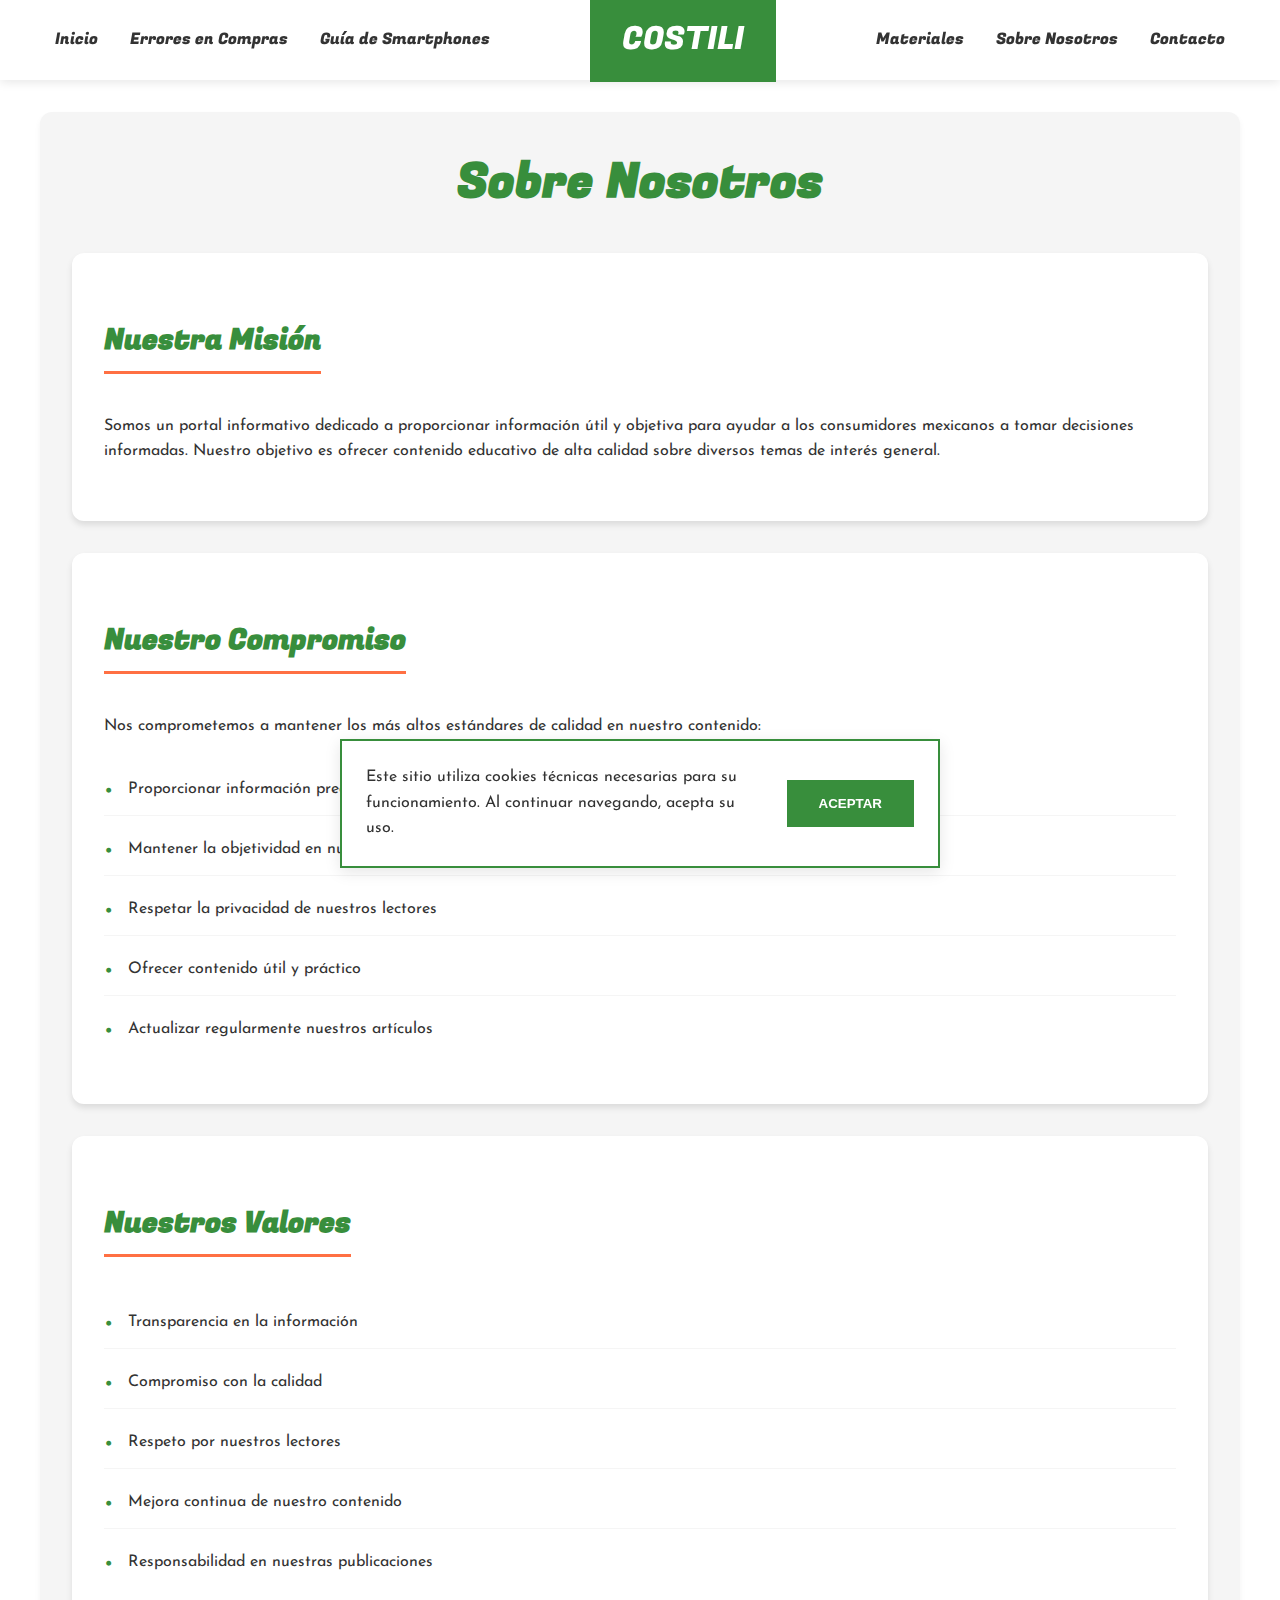
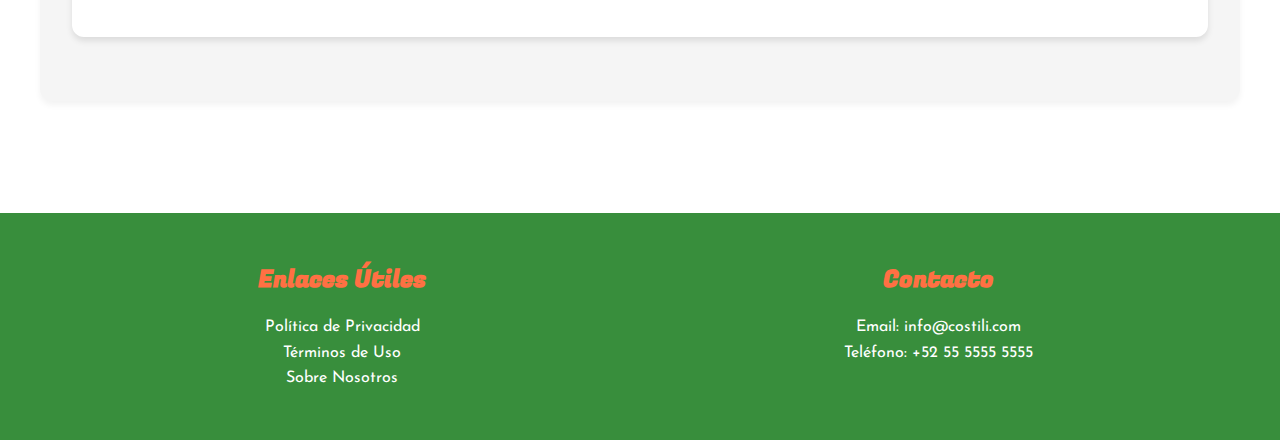
<file: pages/about.html>
<!DOCTYPE html>
<html lang="es">
<head>
    <meta charset="UTF-8">
    <meta name="viewport" content="width=device-width, initial-scale=1.0">
    <meta name="description" content="Sobre nosotros - Portal informativo dedicado a proporcionar guías y consejos útiles para compradores y consumidores en México.">
    <title>Sobre Nosotros | Portal Informativo</title>
    <link rel="stylesheet" href="../css/styles.css">
</head>
<body>
    <header>
        <nav class="container">
            <div class="nav-left">
                <ul>
                    <li><a href="../index.html">Inicio</a></li>
                    <li><a href="errores-compras.html">Errores en Compras</a></li>
                    <li><a href="guia-smartphones.html">Guía de Smartphones</a></li>
                </ul>
            </div>
            <div class="logo-container">
                <a href="../index.html" class="logo">Costili</a>
            </div>
            <div class="nav-right">
                <ul>
                    <li><a href="materiales.html">Materiales</a></li>
                    <li><a href="about.html">Sobre Nosotros</a></li>
                    <li><a href="contacto.html">Contacto</a></li>
                </ul>
            </div>
        </nav>
    </header>

    <main class="container main-content">
        <article class="article">
            <h1>Sobre Nosotros</h1>
            
            <section class="info-section">
                <h2>Nuestra Misión</h2>
                <p>Somos un portal informativo dedicado a proporcionar información útil y objetiva para ayudar a los consumidores mexicanos a tomar decisiones informadas. Nuestro objetivo es ofrecer contenido educativo de alta calidad sobre diversos temas de interés general.</p>
            </section>

            <section class="info-section">
                <h2>Nuestro Compromiso</h2>
                <p>Nos comprometemos a mantener los más altos estándares de calidad en nuestro contenido:</p>
                <ul>
                    <li>Proporcionar información precisa y actualizada</li>
                    <li>Mantener la objetividad en nuestros análisis</li>
                    <li>Respetar la privacidad de nuestros lectores</li>
                    <li>Ofrecer contenido útil y práctico</li>
                    <li>Actualizar regularmente nuestros artículos</li>
                </ul>
            </section>

            <section class="info-section">
                <h2>Nuestros Valores</h2>
                <ul>
                    <li>Transparencia en la información</li>
                    <li>Compromiso con la calidad</li>
                    <li>Respeto por nuestros lectores</li>
                    <li>Mejora continua de nuestro contenido</li>
                    <li>Responsabilidad en nuestras publicaciones</li>
                </ul>
            </section>
        </article>
    </main>

    <footer>
        <div class="container footer-content">
            <div class="footer-section">
                <h3>Enlaces Útiles</h3>
                <ul>
                    <li><a href="privacy-policy.html">Política de Privacidad</a></li>
                    <li><a href="terms.html">Términos de Uso</a></li>
                    <li><a href="about.html">Sobre Nosotros</a></li>
                </ul>
            </div>
            <div class="footer-section">
                <h3>Contacto</h3>
                <p>Email: <a href="mailto:info@costili.com">info@costili.com</a></p>
                <p>Teléfono: <a href="tel:+525555555555">+52 55 5555 5555</a></p>
            </div>
        </div>
    </footer>

    <div id="cookieBanner" class="cookie-banner">
        <p>Este sitio utiliza cookies técnicas necesarias para su funcionamiento. Al continuar navegando, acepta su uso.</p>
        <button onclick="acceptCookies()">Aceptar</button>
    </div>

    <script src="../js/menu.js"></script>
    <script src="../js/main.js"></script>
</body>
</html>
</file>
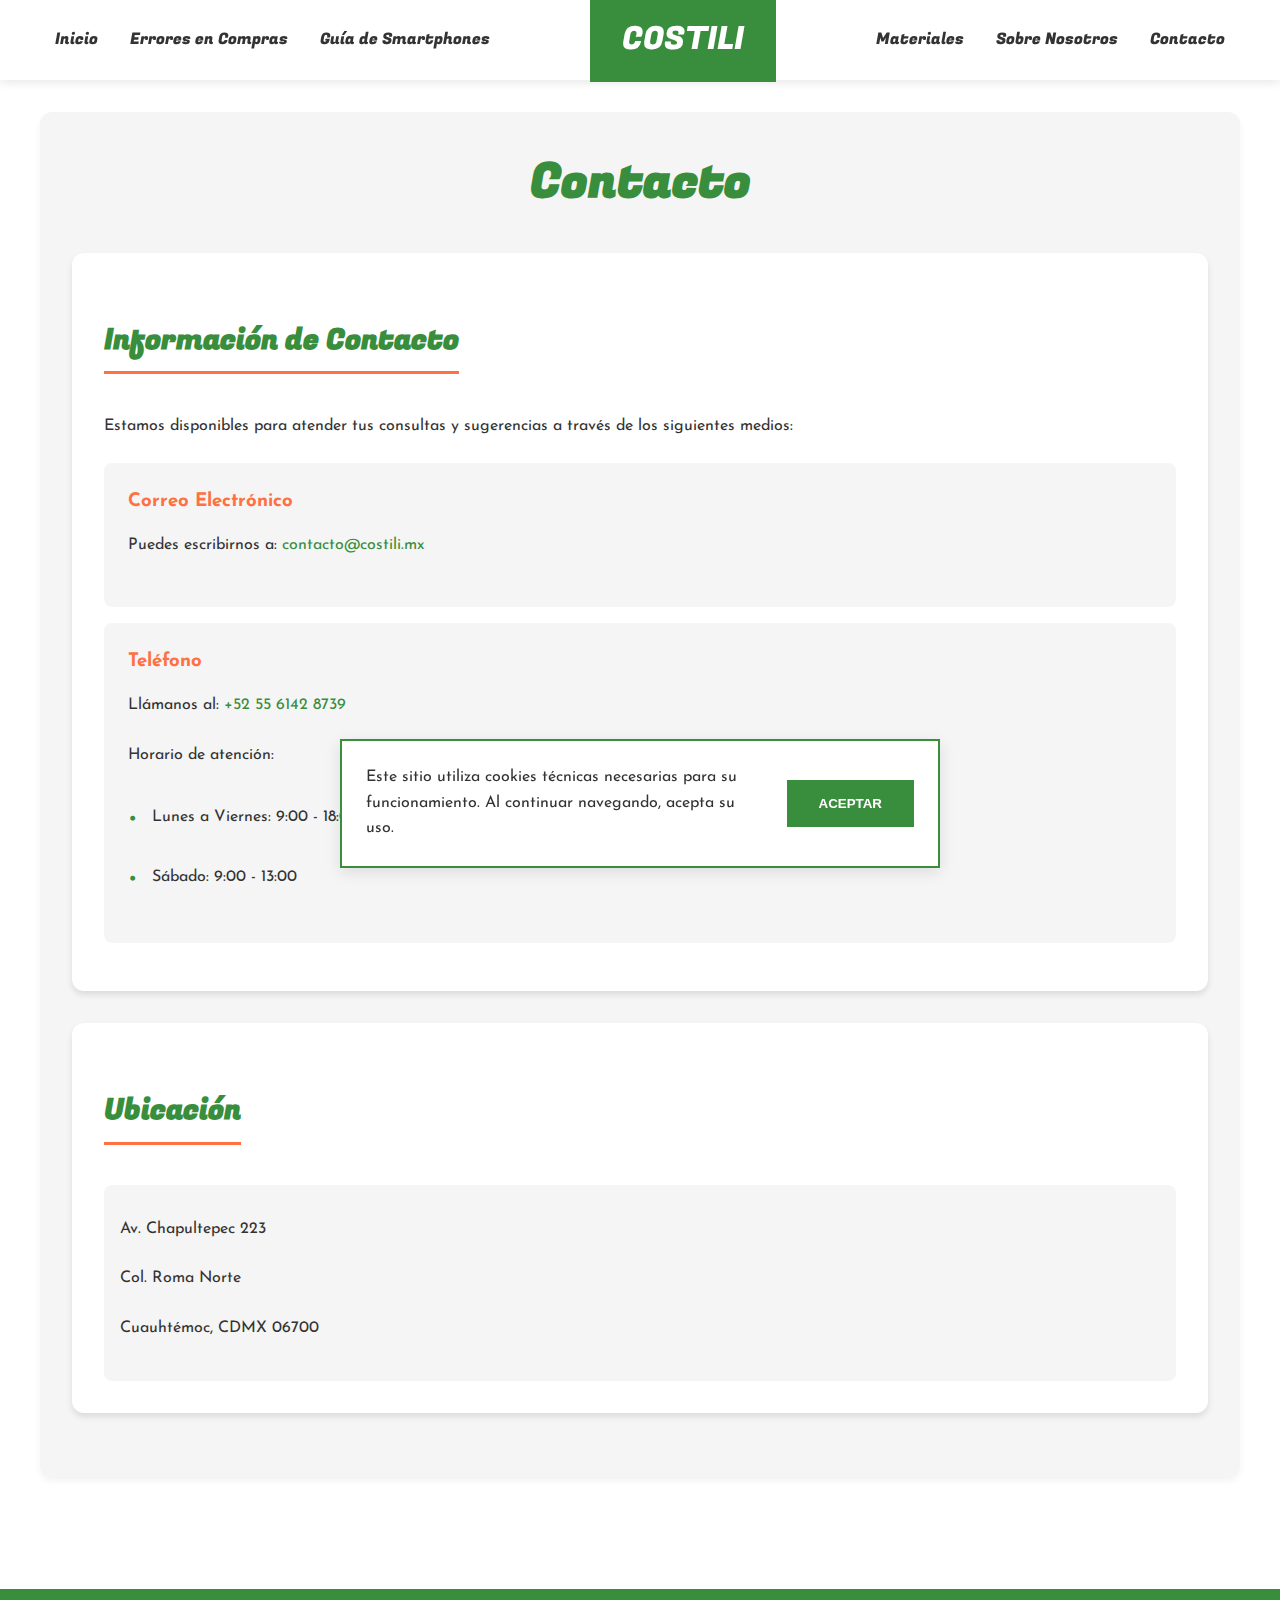
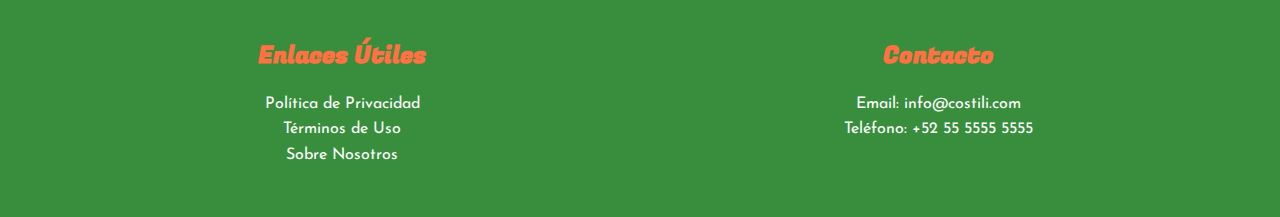
<file: pages/contacto.html>
<!DOCTYPE html>
<html lang="es">
<head>
    <meta charset="UTF-8">
    <meta name="viewport" content="width=device-width, initial-scale=1.0">
    <meta name="description" content="Contacta con nosotros para cualquier consulta o sugerencia sobre nuestro portal informativo.">
    <title>Contacto | Portal Informativo</title>
    <link rel="stylesheet" href="../css/styles.css">
</head>
<body>
    <header>
        <nav class="container">
            <div class="nav-left">
                <ul>
                    <li><a href="../index.html">Inicio</a></li>
                    <li><a href="errores-compras.html">Errores en Compras</a></li>
                    <li><a href="guia-smartphones.html">Guía de Smartphones</a></li>
                </ul>
            </div>
            <div class="logo-container">
                <a href="../index.html" class="logo">Costili</a>
            </div>
            <div class="nav-right">
                <ul>
                    <li><a href="materiales.html">Materiales</a></li>
                    <li><a href="about.html">Sobre Nosotros</a></li>
                    <li><a href="contacto.html">Contacto</a></li>
                </ul>
            </div>
        </nav>
    </header>

    <main class="container main-content">
        <article class="article">
            <h1>Contacto</h1>
            
            <section class="info-section">
                <h2>Información de Contacto</h2>
                <p>Estamos disponibles para atender tus consultas y sugerencias a través de los siguientes medios:</p>
                
                <div class="contact-info">
                    <h3>Correo Electrónico</h3>
                    <p>Puedes escribirnos a: <a href="mailto:contacto@costili.mx">contacto@costili.mx</a></p>
                </div>

                <div class="contact-info">
                    <h3>Teléfono</h3>
                    <p>Llámanos al: <a href="tel:+525561428739">+52 55 6142 8739</a></p>
                    <p>Horario de atención:</p>
                    <ul>
                        <li>Lunes a Viernes: 9:00 - 18:00</li>
                        <li>Sábado: 9:00 - 13:00</li>
                    </ul>
                </div>
            </section>

            <section class="info-section">
                <h2>Ubicación</h2>
                <div class="location-info">
                    <p>Av. Chapultepec 223</p>
                    <p>Col. Roma Norte</p>
                    <p>Cuauhtémoc, CDMX 06700</p>
                </div>
            </section>
        </article>
    </main>

    <footer>
        <div class="container footer-content">
            <div class="footer-section">
                <h3>Enlaces Útiles</h3>
                <ul>
                    <li><a href="privacy-policy.html">Política de Privacidad</a></li>
                    <li><a href="terms.html">Términos de Uso</a></li>
                    <li><a href="about.html">Sobre Nosotros</a></li>
                </ul>
            </div>
            <div class="footer-section">
                <h3>Contacto</h3>
                <p>Email: <a href="mailto:info@costili.com">info@costili.com</a></p>
                <p>Teléfono: <a href="tel:+525555555555">+52 55 5555 5555</a></p>
            </div>
        </div>
    </footer>

    <div id="cookieBanner" class="cookie-banner">
        <p>Este sitio utiliza cookies técnicas necesarias para su funcionamiento. Al continuar navegando, acepta su uso.</p>
        <button onclick="acceptCookies()">Aceptar</button>
    </div>

    <script src="../js/menu.js"></script>
    <script src="../js/main.js"></script>
</body>
</html>
</file>
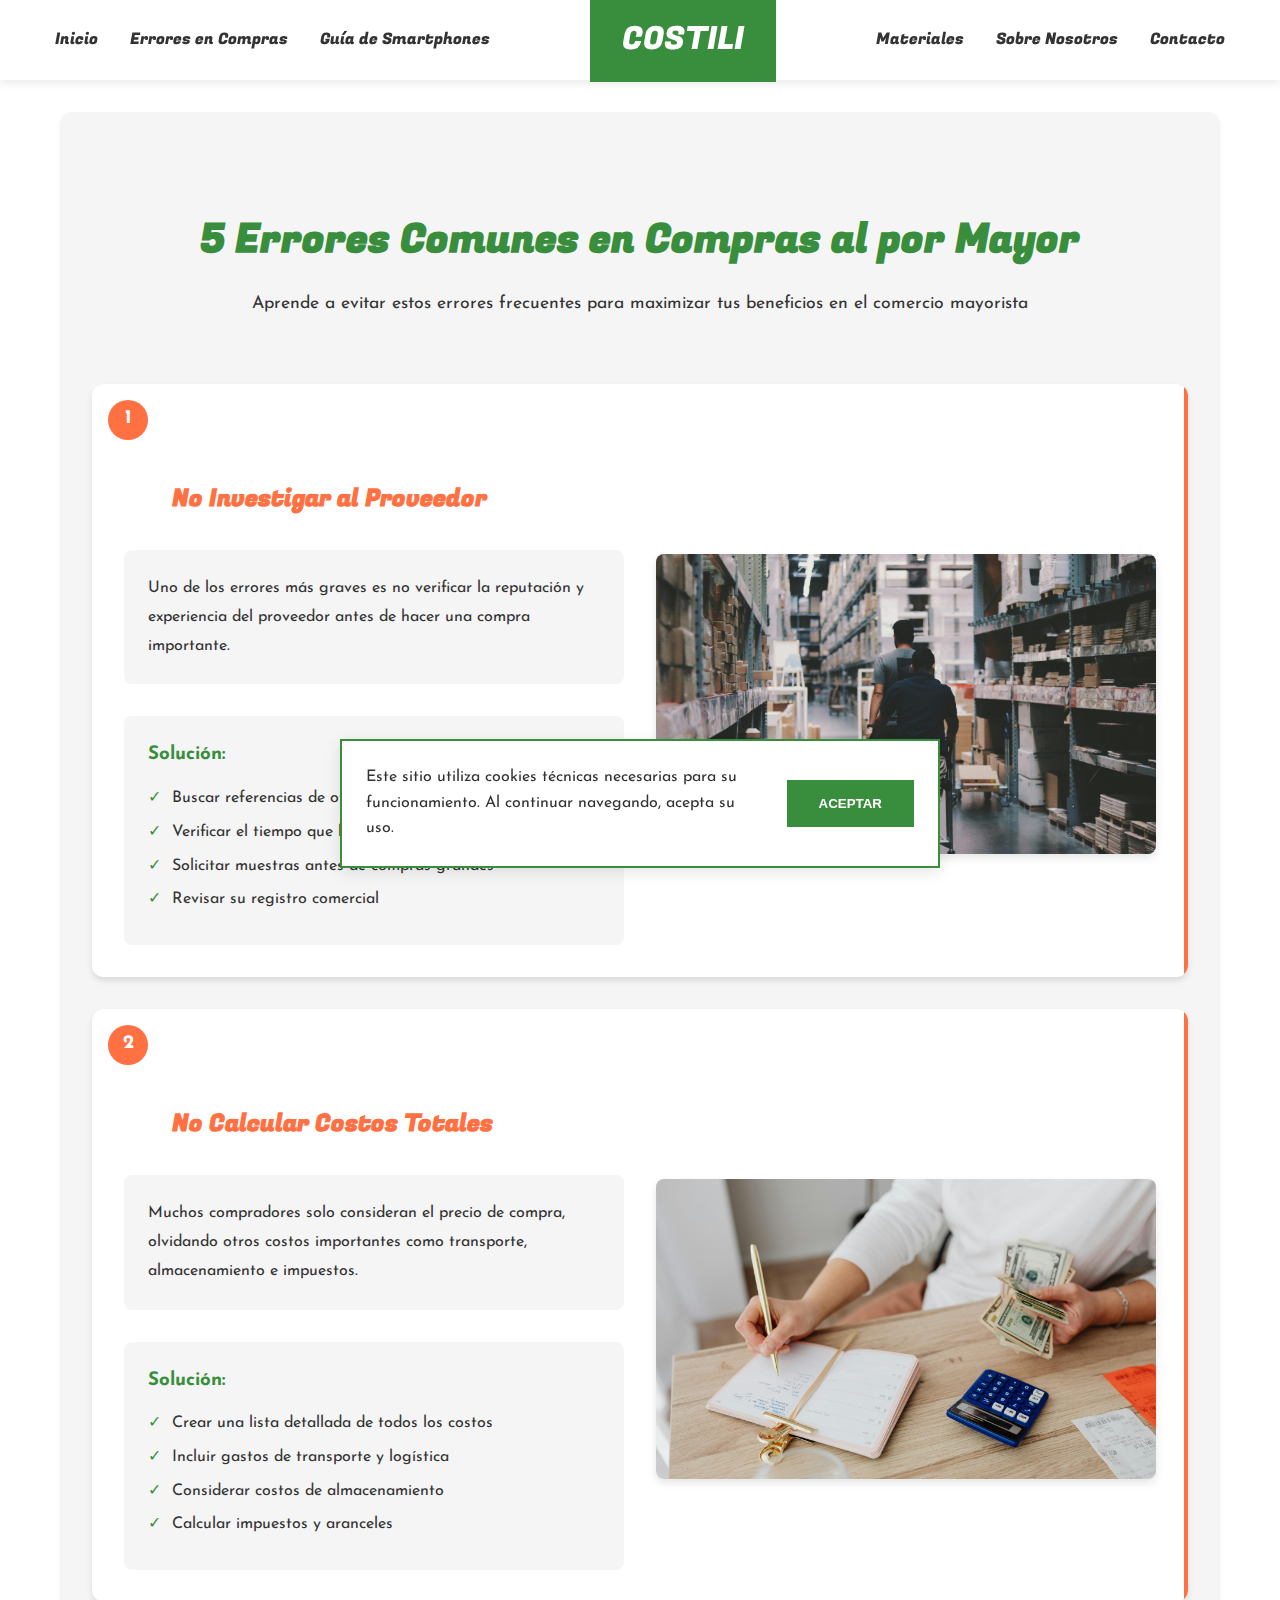
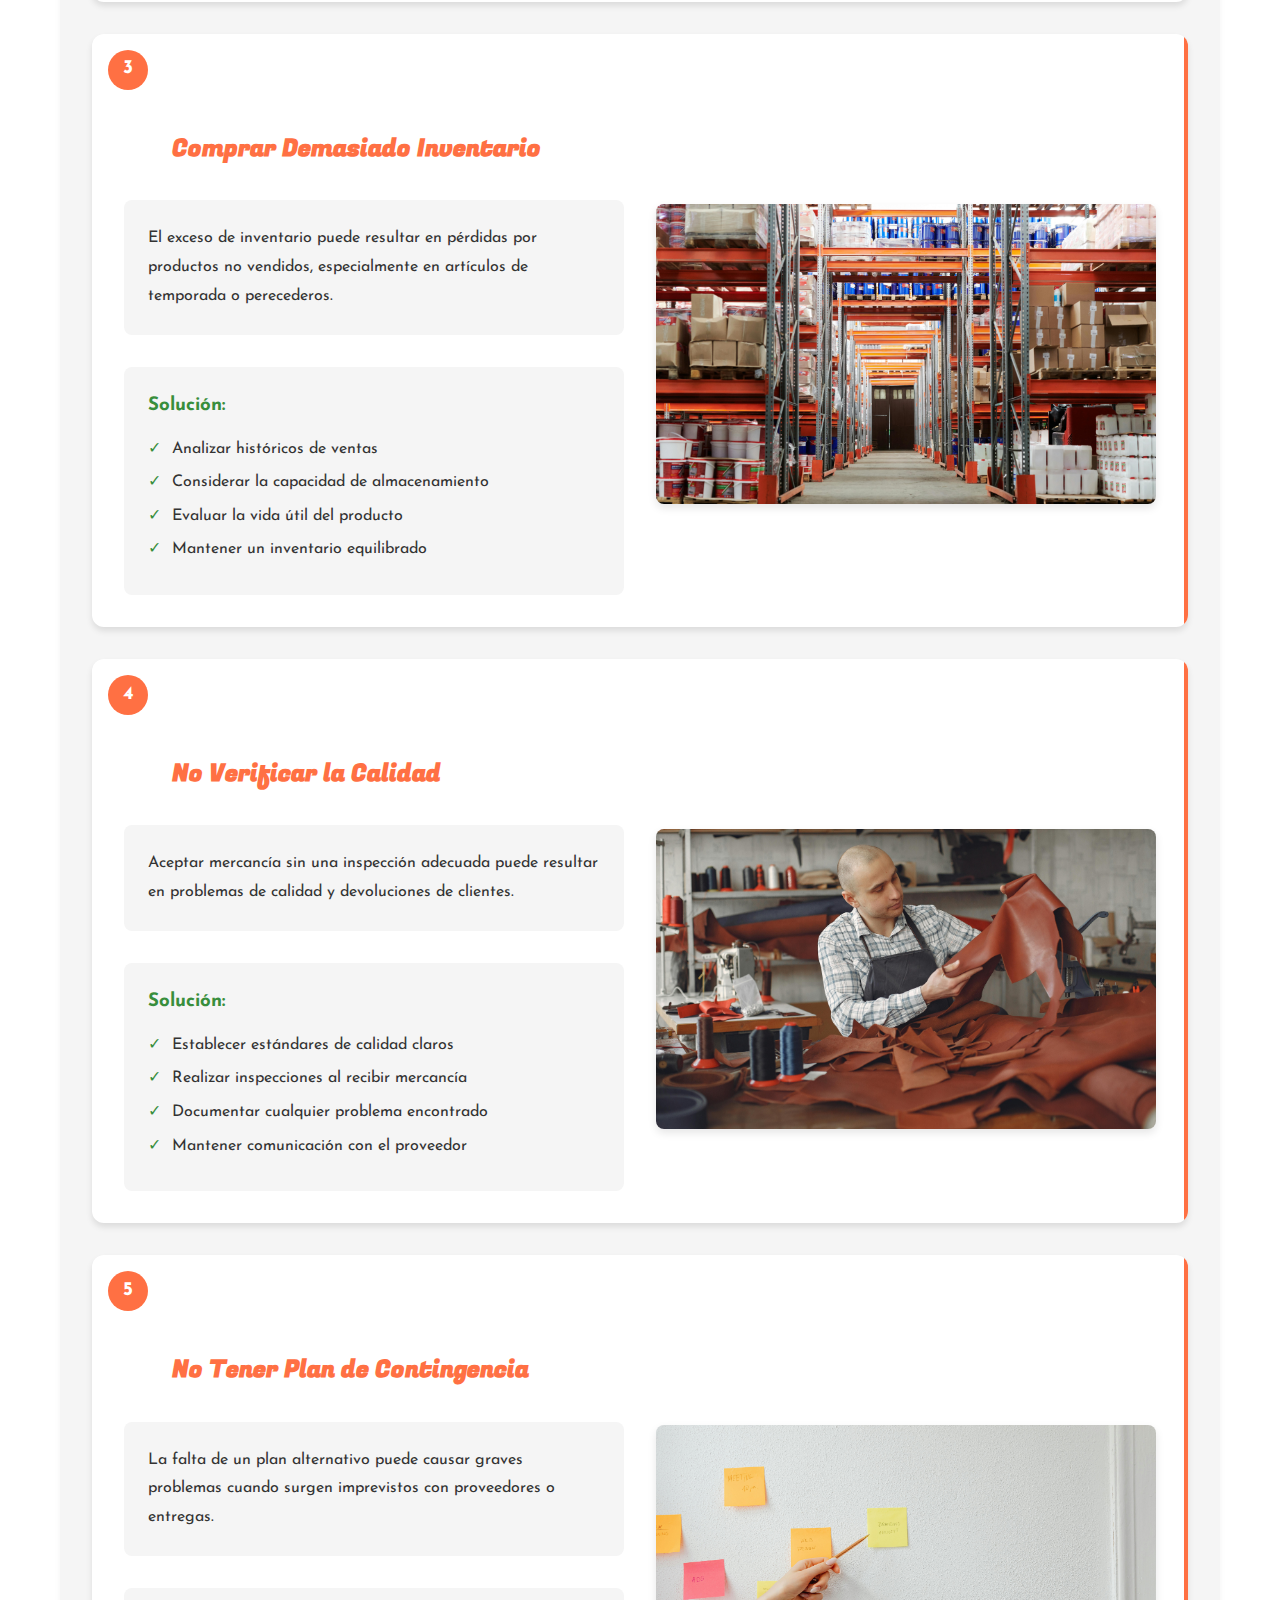
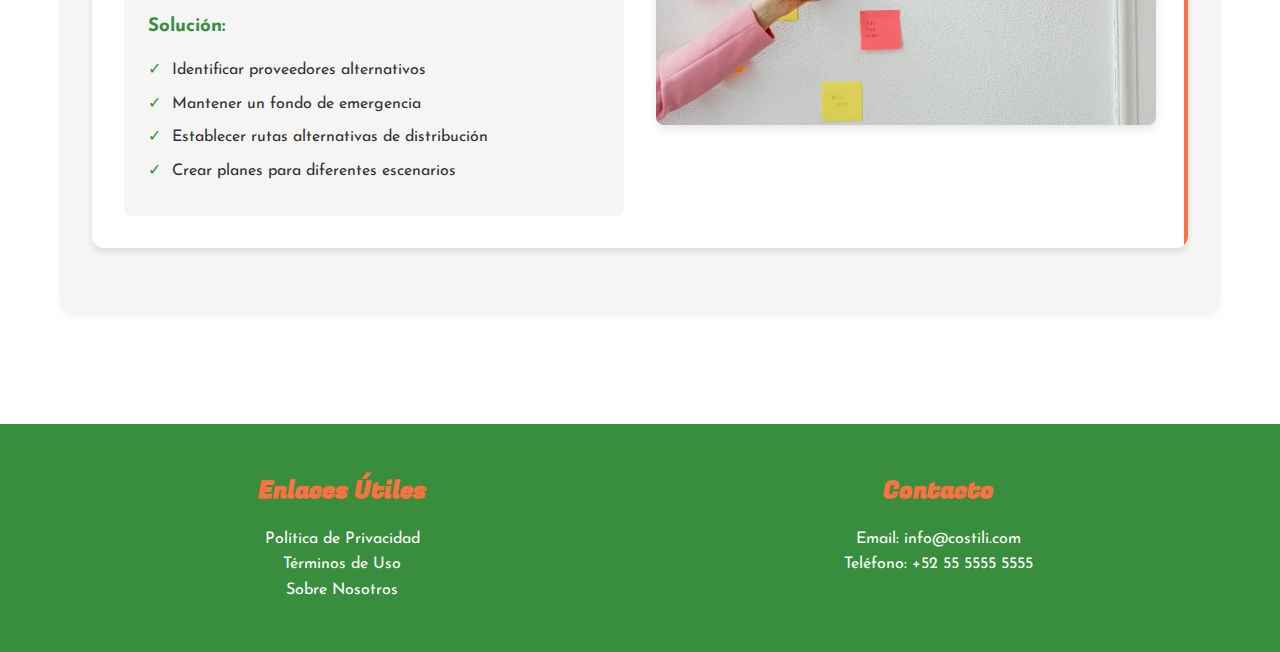
<file: pages/errores-compras.html>
<!DOCTYPE html>
<html lang="es">
<head>
    <meta charset="UTF-8">
    <meta name="viewport" content="width=device-width, initial-scale=1.0">
    <meta name="description" content="Descubre los 5 errores más comunes en compras al por mayor y cómo evitarlos. Guía completa para compradores mayoristas.">
    <title>5 Errores Comunes en Compras al por Mayor | Guía Completa</title>
    <link rel="stylesheet" href="../css/styles.css">
</head>
<body>
    <header>
        <nav class="container">
            <div class="nav-left">
                <ul>
                    <li><a href="../index.html">Inicio</a></li>
                    <li><a href="errores-compras.html">Errores en Compras</a></li>
                    <li><a href="guia-smartphones.html">Guía de Smartphones</a></li>
                </ul>
            </div>
            <div class="logo-container">
                <a href="../index.html" class="logo">Costili</a>
            </div>
            <div class="nav-right">
                <ul>
                    <li><a href="materiales.html">Materiales</a></li>
                    <li><a href="about.html">Sobre Nosotros</a></li>
                    <li><a href="contacto.html">Contacto</a></li>
                </ul>
            </div>
        </nav>
    </header>

    <main class="main-content">
        <div class="container">
            <article class="article">
                <div class="article-header">
                    <h1>5 Errores Comunes en Compras al por Mayor</h1>
                    <p>Aprende a evitar estos errores frecuentes para maximizar tus beneficios en el comercio mayorista</p>
                </div>

                <section class="error-article">
                    <div class="error-number">1</div>
                    <div class="error-content">
                        <div class="error-info">
                            <h2>No Investigar al Proveedor</h2>
                            <p>Uno de los errores más graves es no verificar la reputación y experiencia del proveedor antes de hacer una compra importante.</p>
                            <div class="error-solution">
                                <h3>Solución:</h3>
                                <ul>
                                    <li>Buscar referencias de otros compradores</li>
                                    <li>Verificar el tiempo que lleva en el mercado</li>
                                    <li>Solicitar muestras antes de compras grandes</li>
                                    <li>Revisar su registro comercial</li>
                                </ul>
                            </div>
                        </div>
                        <img src="../images/verify-supplier.jpg" alt="Verificación de proveedores" class="article-image">
                    </div>
                </section>

                <section class="error-article">
                    <div class="error-number">2</div>
                    <div class="error-content">
                        <div class="error-info">
                            <h2>No Calcular Costos Totales</h2>
                            <p>Muchos compradores solo consideran el precio de compra, olvidando otros costos importantes como transporte, almacenamiento e impuestos.</p>
                            <div class="error-solution">
                                <h3>Solución:</h3>
                                <ul>
                                    <li>Crear una lista detallada de todos los costos</li>
                                    <li>Incluir gastos de transporte y logística</li>
                                    <li>Considerar costos de almacenamiento</li>
                                    <li>Calcular impuestos y aranceles</li>
                                </ul>
                            </div>
                        </div>
                        <img src="../images/calculate-costs.jpg" alt="Cálculo de costos" class="article-image">
                    </div>
                </section>

                <section class="error-article">
                    <div class="error-number">3</div>
                    <div class="error-content">
                        <div class="error-info">
                            <h2>Comprar Demasiado Inventario</h2>
                            <p>El exceso de inventario puede resultar en pérdidas por productos no vendidos, especialmente en artículos de temporada o perecederos.</p>
                            <div class="error-solution">
                                <h3>Solución:</h3>
                                <ul>
                                    <li>Analizar históricos de ventas</li>
                                    <li>Considerar la capacidad de almacenamiento</li>
                                    <li>Evaluar la vida útil del producto</li>
                                    <li>Mantener un inventario equilibrado</li>
                                </ul>
                            </div>
                        </div>
                        <img src="../images/inventory-management.jpg" alt="Gestión de inventario" class="article-image">
                    </div>
                </section>

                <section class="error-article">
                    <div class="error-number">4</div>
                    <div class="error-content">
                        <div class="error-info">
                            <h2>No Verificar la Calidad</h2>
                            <p>Aceptar mercancía sin una inspección adecuada puede resultar en problemas de calidad y devoluciones de clientes.</p>
                            <div class="error-solution">
                                <h3>Solución:</h3>
                                <ul>
                                    <li>Establecer estándares de calidad claros</li>
                                    <li>Realizar inspecciones al recibir mercancía</li>
                                    <li>Documentar cualquier problema encontrado</li>
                                    <li>Mantener comunicación con el proveedor</li>
                                </ul>
                            </div>
                        </div>
                        <img src="../images/quality-check.jpg" alt="Control de calidad" class="article-image">
                    </div>
                </section>

                <section class="error-article">
                    <div class="error-number">5</div>
                    <div class="error-content">
                        <div class="error-info">
                            <h2>No Tener Plan de Contingencia</h2>
                            <p>La falta de un plan alternativo puede causar graves problemas cuando surgen imprevistos con proveedores o entregas.</p>
                            <div class="error-solution">
                                <h3>Solución:</h3>
                                <ul>
                                    <li>Identificar proveedores alternativos</li>
                                    <li>Mantener un fondo de emergencia</li>
                                    <li>Establecer rutas alternativas de distribución</li>
                                    <li>Crear planes para diferentes escenarios</li>
                                </ul>
                            </div>
                        </div>
                        <img src="../images/contingency-plan.jpg" alt="Plan de contingencia" class="article-image">
                    </div>
                </section>
            </article>
        </div>
    </main>

    <footer>
        <div class="container footer-content">
            <div class="footer-section">
                <h3>Enlaces Útiles</h3>
                <ul>
                    <li><a href="privacy-policy.html">Política de Privacidad</a></li>
                    <li><a href="terms.html">Términos de Uso</a></li>
                    <li><a href="about.html">Sobre Nosotros</a></li>
                </ul>
            </div>
            <div class="footer-section">
                <h3>Contacto</h3>
                <p>Email: <a href="mailto:info@costili.com">info@costili.com</a></p>
                <p>Teléfono: <a href="tel:+525555555555">+52 55 5555 5555</a></p>
            </div>
        </div>
    </footer>

    <div id="cookieBanner" class="cookie-banner">
        <p>Este sitio utiliza cookies técnicas necesarias para su funcionamiento. Al continuar navegando, acepta su uso.</p>
        <button onclick="acceptCookies()">Aceptar</button>
    </div>

    <script src="../js/menu.js"></script>
    <script src="../js/main.js"></script>
</body>
</html>
</file>
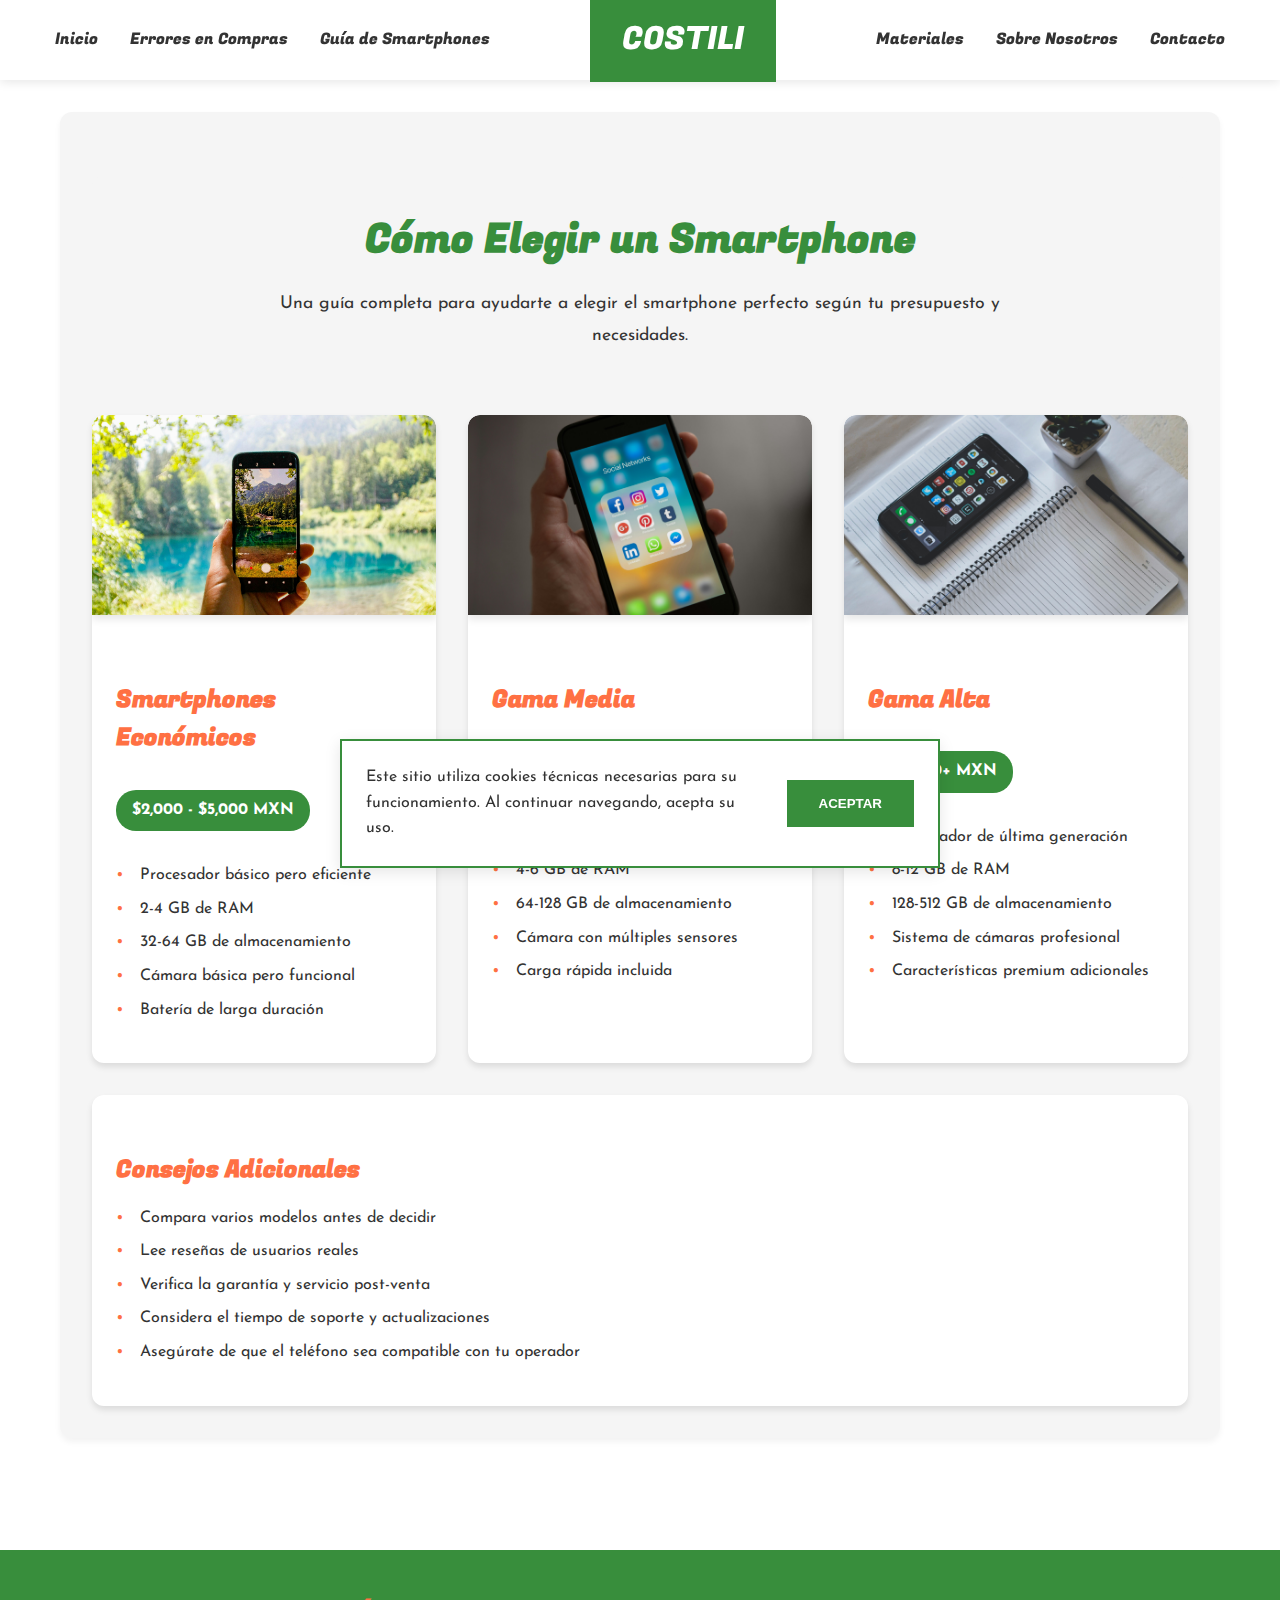
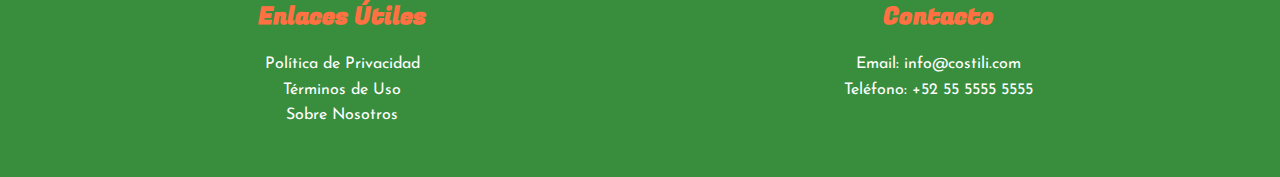
<file: pages/guia-smartphones.html>
<!DOCTYPE html>
<html lang="es">
<head>
    <meta charset="UTF-8">
    <meta name="viewport" content="width=device-width, initial-scale=1.0">
    <meta name="description" content="Guía completa para elegir el smartphone ideal: diferencias entre modelos económicos, gama media y gama alta.">
    <title>Guía Completa: Cómo Elegir un Smartphone | Comparativa de Gamas</title>
    <link rel="stylesheet" href="../css/styles.css">
</head>
<body>
    <header>
        <nav class="container">
            <div class="nav-left">
                <ul>
                    <li><a href="../index.html">Inicio</a></li>
                    <li><a href="errores-compras.html">Errores en Compras</a></li>
                    <li><a href="guia-smartphones.html">Guía de Smartphones</a></li>
                </ul>
            </div>
            <div class="logo-container">
                <a href="../index.html" class="logo">Costili</a>
            </div>
            <div class="nav-right">
                <ul>
                    <li><a href="materiales.html">Materiales</a></li>
                    <li><a href="about.html">Sobre Nosotros</a></li>
                    <li><a href="contacto.html">Contacto</a></li>
                </ul>
            </div>
        </nav>
    </header>

    <main class="main-content">
        <div class="container">
            <article class="article">
                <div class="article-header">
                    <h1>Cómo Elegir un Smartphone</h1>
                    <p>Una guía completa para ayudarte a elegir el smartphone perfecto según tu presupuesto y necesidades.</p>
                </div>

                <div class="article-grid">
                    <div class="article-card">
                        <img src="../images/smartphone-economico.jpg" alt="Smartphone Económico" class="article-image">
                        <div class="article-content">
                            <h2>Smartphones Económicos</h2>
                            <div class="price-tag">$2,000 - $5,000 MXN</div>
                            <ul>
                                <li>Procesador básico pero eficiente</li>
                                <li>2-4 GB de RAM</li>
                                <li>32-64 GB de almacenamiento</li>
                                <li>Cámara básica pero funcional</li>
                                <li>Batería de larga duración</li>
                            </ul>
                        </div>
                    </div>

                    <div class="article-card">
                        <img src="../images/smartphone-gama-media.jpg" alt="Smartphone Gama Media" class="article-image">
                        <div class="article-content">
                            <h2>Gama Media</h2>
                            <div class="price-tag">$5,000 - $10,000 MXN</div>
                            <ul>
                                <li>Procesador de rendimiento medio</li>
                                <li>4-6 GB de RAM</li>
                                <li>64-128 GB de almacenamiento</li>
                                <li>Cámara con múltiples sensores</li>
                                <li>Carga rápida incluida</li>
                            </ul>
                        </div>
                    </div>

                    <div class="article-card">
                        <img src="../images/smartphone-gama-alta.jpg" alt="Smartphone Gama Alta" class="article-image">
                        <div class="article-content">
                            <h2>Gama Alta</h2>
                            <div class="price-tag">$10,000+ MXN</div>
                            <ul>
                                <li>Procesador de última generación</li>
                                <li>8-12 GB de RAM</li>
                                <li>128-512 GB de almacenamiento</li>
                                <li>Sistema de cámaras profesional</li>
                                <li>Características premium adicionales</li>
                            </ul>
                        </div>
                    </div>
                </div>

                <div class="article-content article-card">
                    <h2>Consejos Adicionales</h2>
                    <ul>
                        <li>Compara varios modelos antes de decidir</li>
                        <li>Lee reseñas de usuarios reales</li>
                        <li>Verifica la garantía y servicio post-venta</li>
                        <li>Considera el tiempo de soporte y actualizaciones</li>
                        <li>Asegúrate de que el teléfono sea compatible con tu operador</li>
                    </ul>
                </div>
            </article>
        </div>
    </main>

    <footer>
        <div class="container footer-content">
            <div class="footer-section">
                <h3>Enlaces Útiles</h3>
                <ul>
                    <li><a href="privacy-policy.html">Política de Privacidad</a></li>
                    <li><a href="terms.html">Términos de Uso</a></li>
                    <li><a href="about.html">Sobre Nosotros</a></li>
                </ul>
            </div>
            <div class="footer-section">
                <h3>Contacto</h3>
                <p>Email: <a href="mailto:info@costili.com">info@costili.com</a></p>
                <p>Teléfono: <a href="tel:+525555555555">+52 55 5555 5555</a></p>
            </div>
        </div>
    </footer>

    <div id="cookieBanner" class="cookie-banner">
        <p>Este sitio utiliza cookies técnicas necesarias para su funcionamiento. Al continuar navegando, acepta su uso.</p>
        <button onclick="acceptCookies()">Aceptar</button>
    </div>

    <script src="../js/menu.js"></script>
    <script src="../js/main.js"></script>
</body>
</html>
</file>
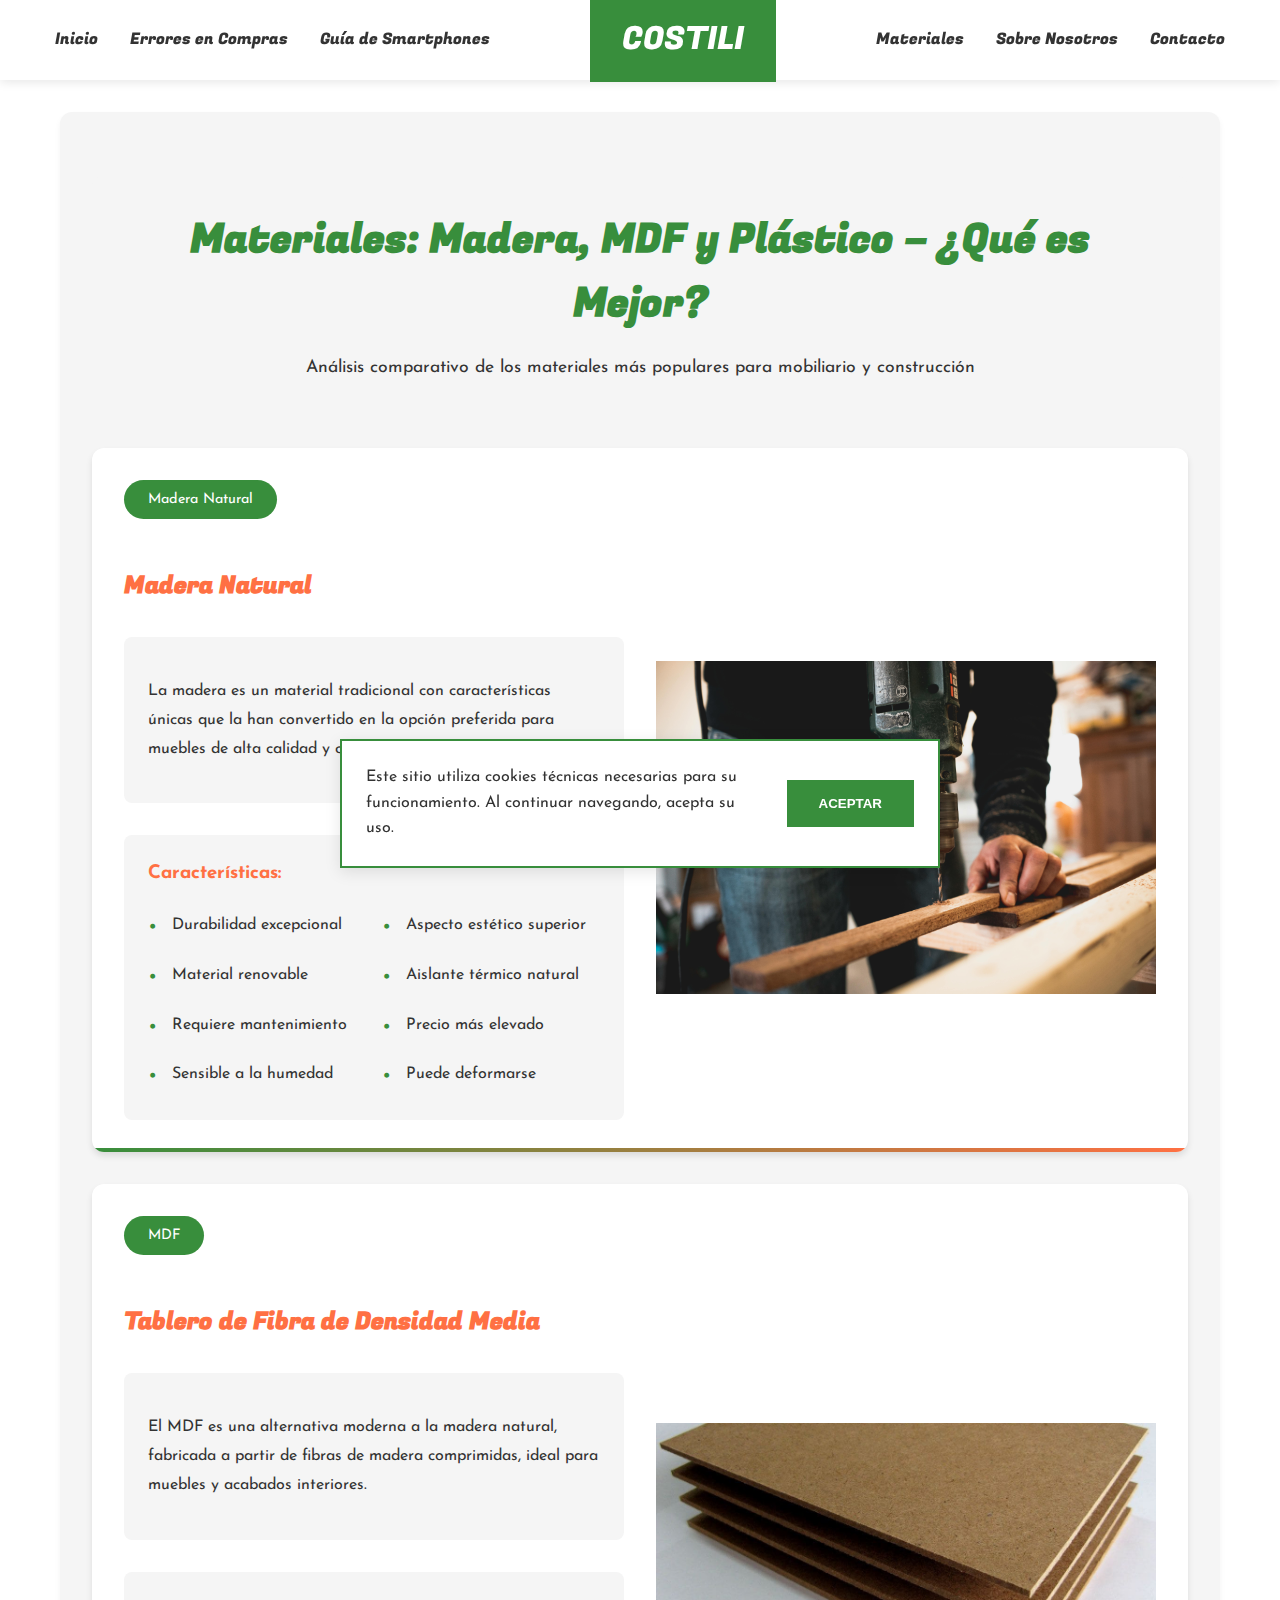
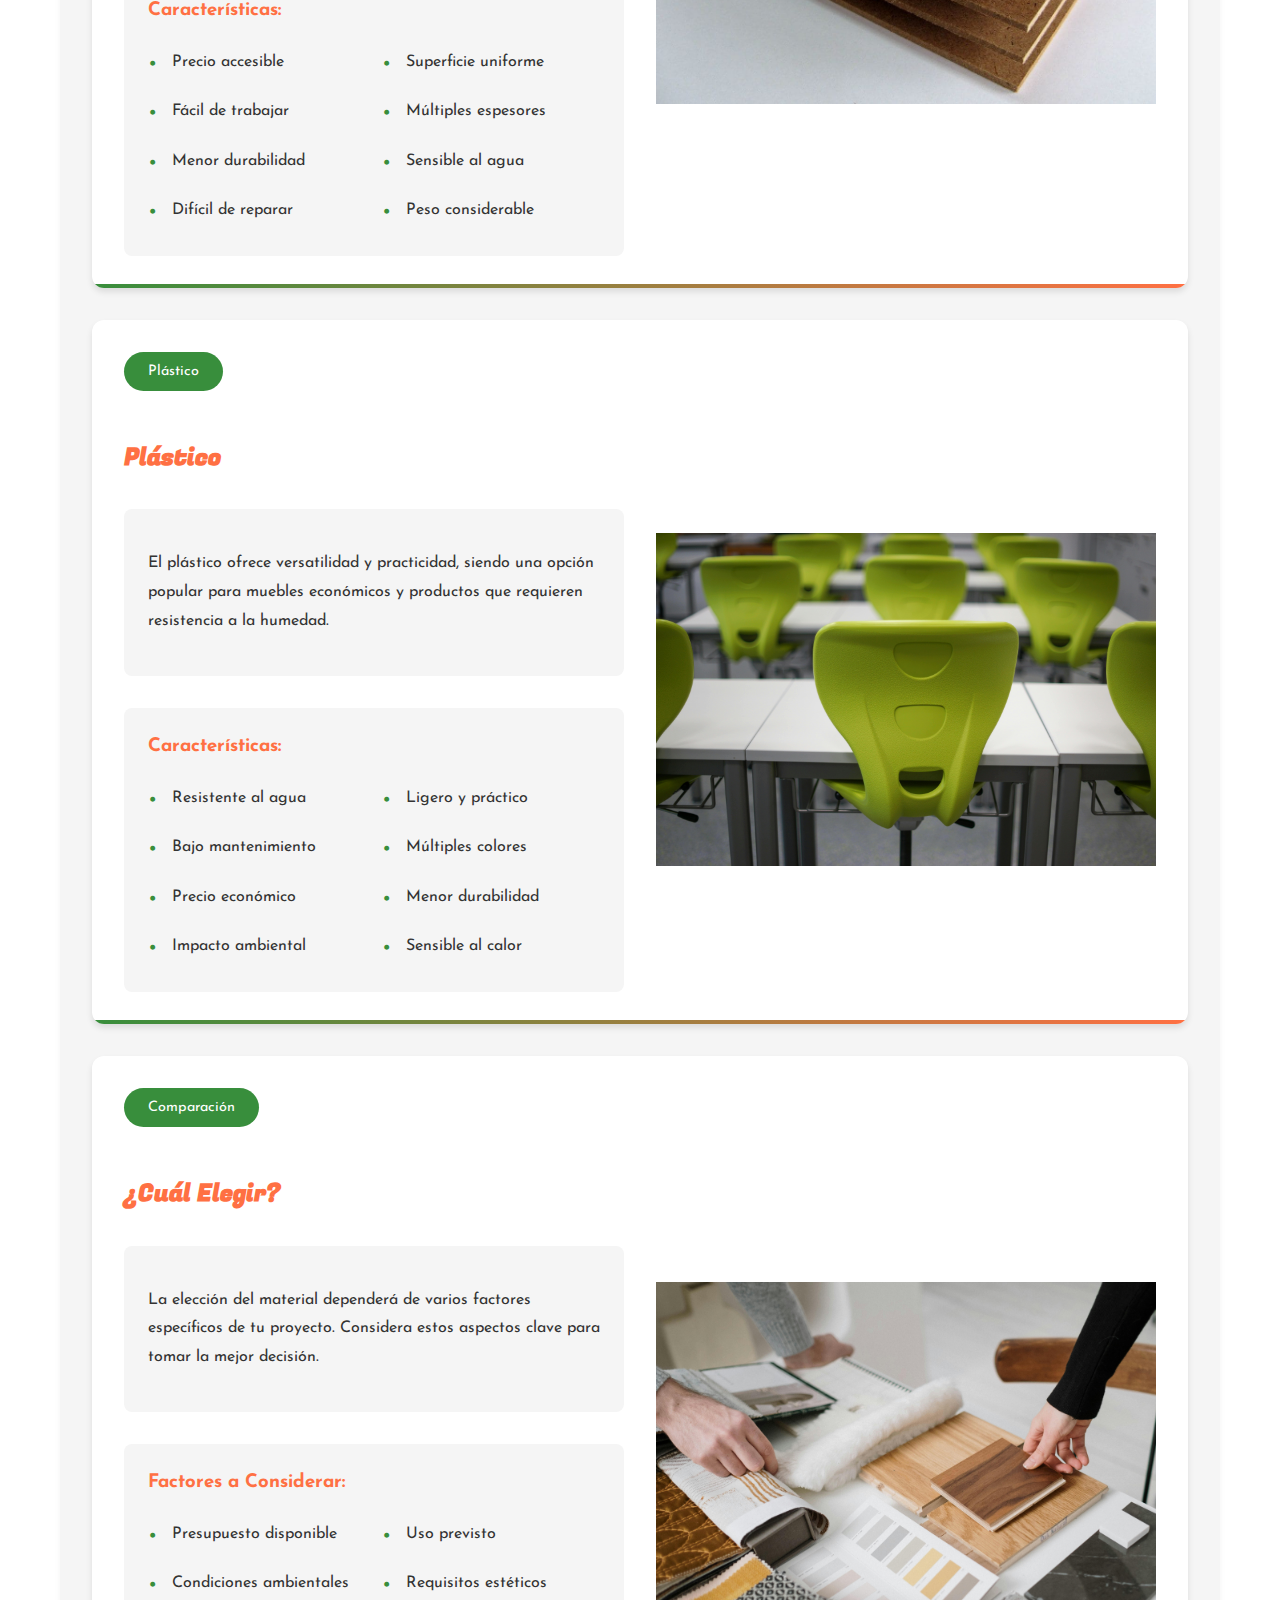
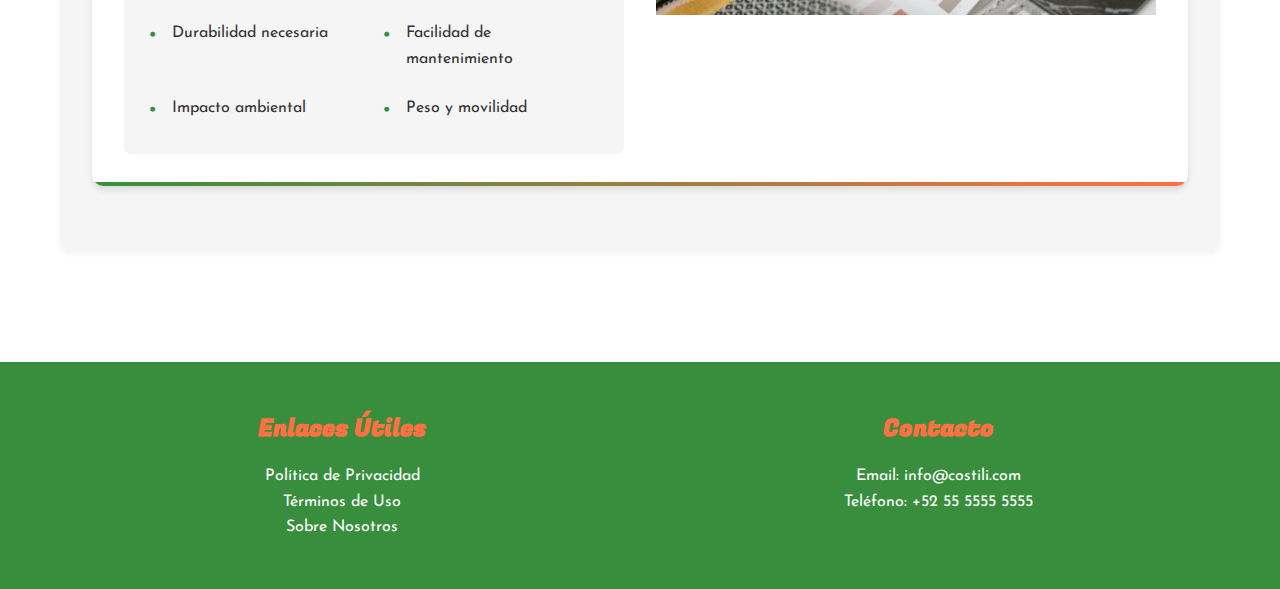
<file: pages/materiales.html>
<!DOCTYPE html>
<html lang="es">
<head>
    <meta charset="UTF-8">
    <meta name="viewport" content="width=device-width, initial-scale=1.0">
    <meta name="description" content="Comparativa detallada entre materiales: madera, MDF y plástico. Descubre sus ventajas y desventajas para diferentes usos.">
    <title>Materiales: Madera, MDF y Plástico - Comparativa Completa</title>
    <link rel="stylesheet" href="../css/styles.css">
</head>
<body>
    <header>
        <nav class="container">
            <div class="nav-left">
                <ul>
                    <li><a href="../index.html">Inicio</a></li>
                    <li><a href="errores-compras.html">Errores en Compras</a></li>
                    <li><a href="guia-smartphones.html">Guía de Smartphones</a></li>
                </ul>
            </div>
            <div class="logo-container">
                <a href="../index.html" class="logo">Costili</a>
            </div>
            <div class="nav-right">
                <ul>
                    <li><a href="materiales.html">Materiales</a></li>
                    <li><a href="about.html">Sobre Nosotros</a></li>
                    <li><a href="contacto.html">Contacto</a></li>
                </ul>
            </div>
        </nav>
    </header>

    <main class="main-content">
        <div class="container">
            <article class="article">
                <div class="article-header">
                    <h1>Materiales: Madera, MDF y Plástico – ¿Qué es Mejor?</h1>
                    <p>Análisis comparativo de los materiales más populares para mobiliario y construcción</p>
                </div>

                <section class="material-article">
                    <div class="material-type">Madera Natural</div>
                    <div class="material-content">
                        <div class="material-info">
                            <h2>Madera Natural</h2>
                            <div class="material-description">
                                <p>La madera es un material tradicional con características únicas que la han convertido en la opción preferida para muebles de alta calidad y construcciones duraderas.</p>
                            </div>
                            <div class="material-features">
                                <h3>Características:</h3>
                                <ul>
                                    <li>Durabilidad excepcional</li>
                                    <li>Aspecto estético superior</li>
                                    <li>Material renovable</li>
                                    <li>Aislante térmico natural</li>
                                    <li>Requiere mantenimiento</li>
                                    <li>Precio más elevado</li>
                                    <li>Sensible a la humedad</li>
                                    <li>Puede deformarse</li>
                                </ul>
                            </div>
                        </div>
                        <div class="material-image">
                            <img src="../images/madera-natural.jpg" alt="Muebles de madera natural">
                        </div>
                    </div>
                </section>

                <section class="material-article">
                    <div class="material-type">MDF</div>
                    <div class="material-content">
                        <div class="material-info">
                            <h2>Tablero de Fibra de Densidad Media</h2>
                            <div class="material-description">
                                <p>El MDF es una alternativa moderna a la madera natural, fabricada a partir de fibras de madera comprimidas, ideal para muebles y acabados interiores.</p>
                            </div>
                            <div class="material-features">
                                <h3>Características:</h3>
                                <ul>
                                    <li>Precio accesible</li>
                                    <li>Superficie uniforme</li>
                                    <li>Fácil de trabajar</li>
                                    <li>Múltiples espesores</li>
                                    <li>Menor durabilidad</li>
                                    <li>Sensible al agua</li>
                                    <li>Difícil de reparar</li>
                                    <li>Peso considerable</li>
                                </ul>
                            </div>
                        </div>
                        <div class="material-image">
                            <img src="../images/mdf-material.jpg" alt="Tableros de MDF">
                        </div>
                    </div>
                </section>

                <section class="material-article">
                    <div class="material-type">Plástico</div>
                    <div class="material-content">
                        <div class="material-info">
                            <h2>Plástico</h2>
                            <div class="material-description">
                                <p>El plástico ofrece versatilidad y practicidad, siendo una opción popular para muebles económicos y productos que requieren resistencia a la humedad.</p>
                            </div>
                            <div class="material-features">
                                <h3>Características:</h3>
                                <ul>
                                    <li>Resistente al agua</li>
                                    <li>Ligero y práctico</li>
                                    <li>Bajo mantenimiento</li>
                                    <li>Múltiples colores</li>
                                    <li>Precio económico</li>
                                    <li>Menor durabilidad</li>
                                    <li>Impacto ambiental</li>
                                    <li>Sensible al calor</li>
                                </ul>
                            </div>
                        </div>
                        <div class="material-image">
                            <img src="../images/plastico-material.jpg" alt="Productos de plástico">
                        </div>
                    </div>
                </section>

                <section class="material-article">
                    <div class="material-type">Comparación</div>
                    <div class="material-content">
                        <div class="material-info">
                            <h2>¿Cuál Elegir?</h2>
                            <div class="material-description">
                                <p>La elección del material dependerá de varios factores específicos de tu proyecto. Considera estos aspectos clave para tomar la mejor decisión.</p>
                            </div>
                            <div class="material-features">
                                <h3>Factores a Considerar:</h3>
                                <ul>
                                    <li>Presupuesto disponible</li>
                                    <li>Uso previsto</li>
                                    <li>Condiciones ambientales</li>
                                    <li>Requisitos estéticos</li>
                                    <li>Durabilidad necesaria</li>
                                    <li>Facilidad de mantenimiento</li>
                                    <li>Impacto ambiental</li>
                                    <li>Peso y movilidad</li>
                                </ul>
                            </div>
                        </div>
                        <div class="material-image">
                            <img src="../images/material-comparison.jpg" alt="Comparación de materiales">
                        </div>
                    </div>
                </section>
            </article>
        </div>
    </main>

    <footer>
        <div class="container footer-content">
            <div class="footer-section">
                <h3>Enlaces Útiles</h3>
                <ul>
                    <li><a href="privacy-policy.html">Política de Privacidad</a></li>
                    <li><a href="terms.html">Términos de Uso</a></li>
                    <li><a href="about.html">Sobre Nosotros</a></li>
                </ul>
            </div>
            <div class="footer-section">
                <h3>Contacto</h3>
                <p>Email: <a href="mailto:info@costili.com">info@costili.com</a></p>
                <p>Teléfono: <a href="tel:+525555555555">+52 55 5555 5555</a></p>
            </div>
        </div>
    </footer>

    <div id="cookieBanner" class="cookie-banner">
        <p>Este sitio utiliza cookies técnicas necesarias para su funcionamiento. Al continuar navegando, acepta su uso.</p>
        <button onclick="acceptCookies()">Aceptar</button>
    </div>

    <script src="../js/menu.js"></script>
    <script src="../js/main.js"></script>
</body>
</html>
</file>
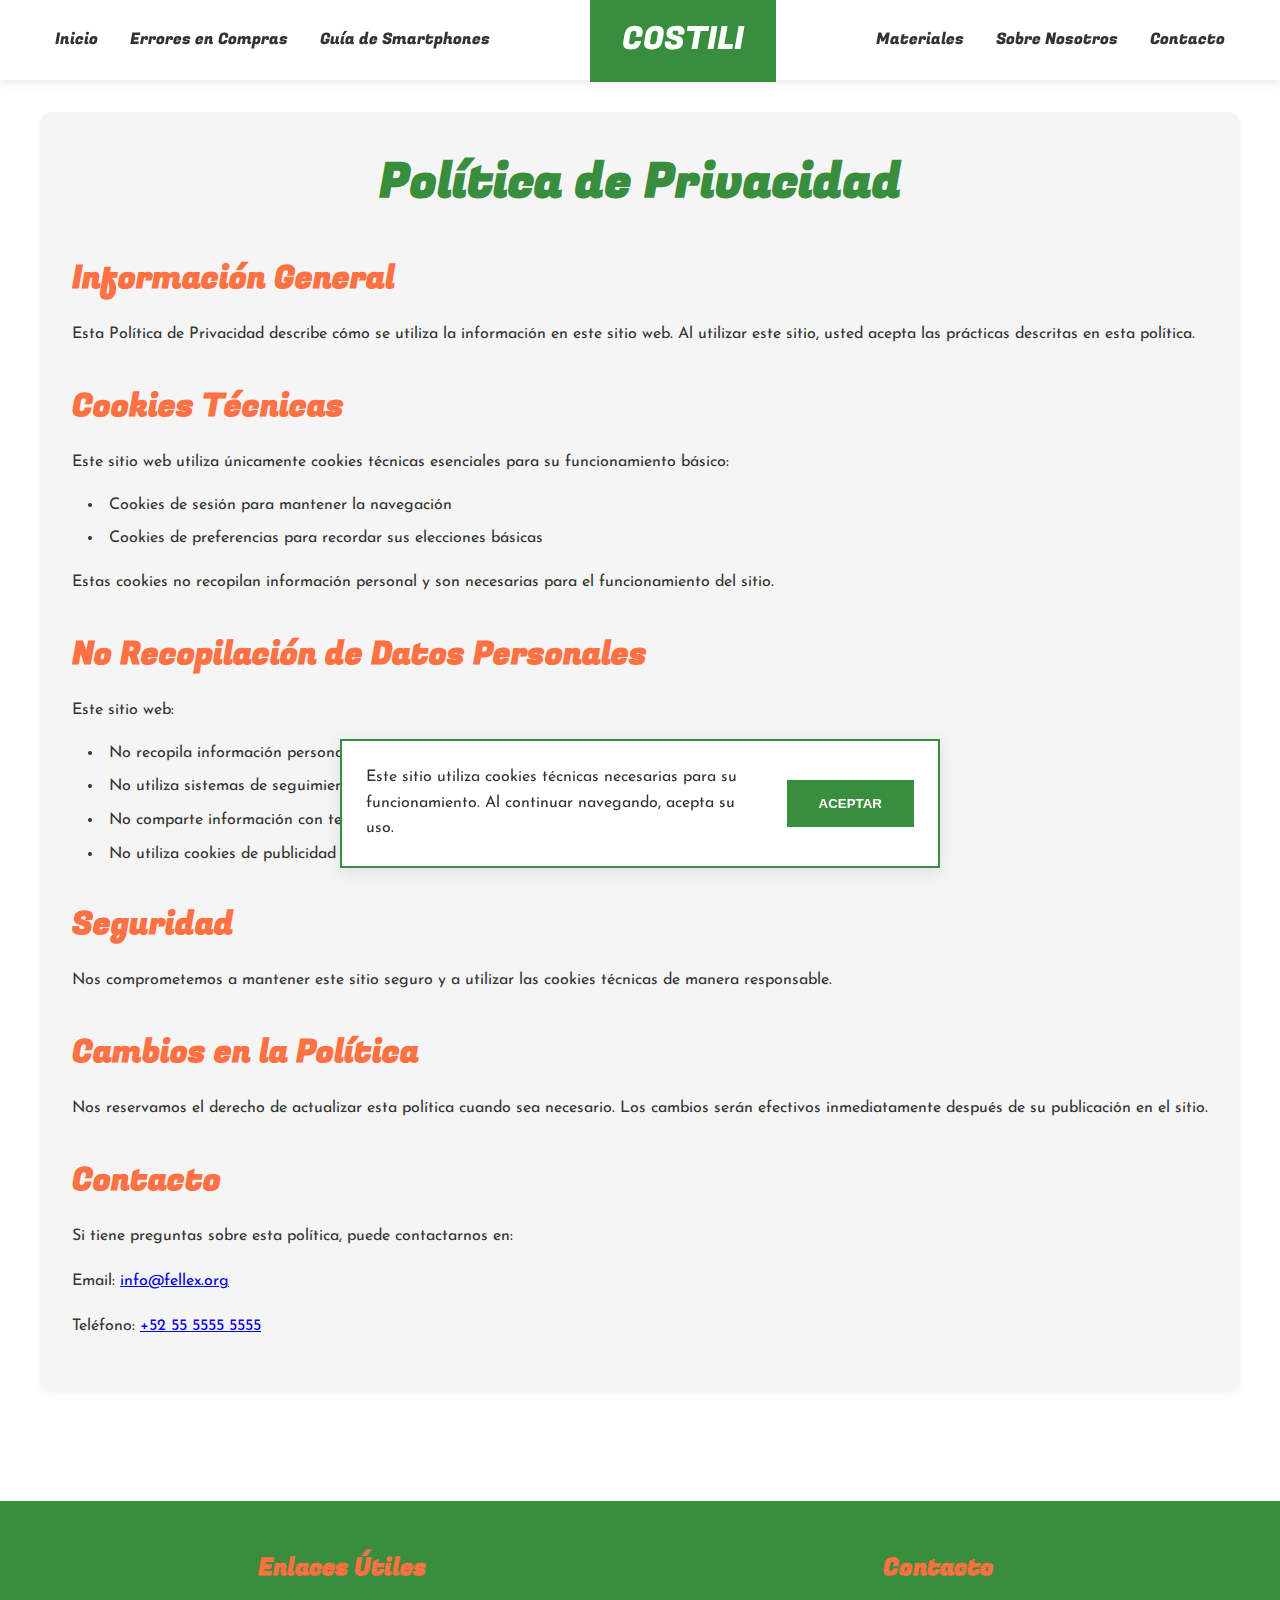
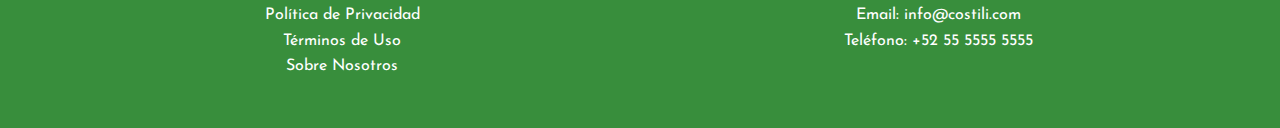
<file: pages/privacy-policy.html>
<!DOCTYPE html>
<html lang="es">
<head>
    <meta charset="UTF-8">
    <meta name="viewport" content="width=device-width, initial-scale=1.0">
    <meta name="description" content="Política de privacidad y uso de cookies de nuestro portal informativo.">
    <title>Política de Privacidad | Portal Informativo</title>
    <link rel="stylesheet" href="../css/styles.css">
</head>
<body>
    <header>
        <nav class="container">
            <div class="nav-left">
                <ul>
                    <li><a href="../index.html">Inicio</a></li>
                    <li><a href="errores-compras.html">Errores en Compras</a></li>
                    <li><a href="guia-smartphones.html">Guía de Smartphones</a></li>
                </ul>
            </div>
            <div class="logo-container">
                <a href="../index.html" class="logo">Costili</a>
            </div>
            <div class="nav-right">
                <ul>
                    <li><a href="materiales.html">Materiales</a></li>
                    <li><a href="about.html">Sobre Nosotros</a></li>
                    <li><a href="contacto.html">Contacto</a></li>
                </ul>
            </div>
        </nav>
    </header>

    <main class="container main-content">
        <article class="article">
            <h1>Política de Privacidad</h1>
            
            <section>
                <h2>Información General</h2>
                <p>Esta Política de Privacidad describe cómo se utiliza la información en este sitio web. Al utilizar este sitio, usted acepta las prácticas descritas en esta política.</p>
            </section>

            <section>
                <h2>Cookies Técnicas</h2>
                <p>Este sitio web utiliza únicamente cookies técnicas esenciales para su funcionamiento básico:</p>
                <ul>
                    <li>Cookies de sesión para mantener la navegación</li>
                    <li>Cookies de preferencias para recordar sus elecciones básicas</li>
                </ul>
                <p>Estas cookies no recopilan información personal y son necesarias para el funcionamiento del sitio.</p>
            </section>

            <section>
                <h2>No Recopilación de Datos Personales</h2>
                <p>Este sitio web:</p>
                <ul>
                    <li>No recopila información personal de los usuarios</li>
                    <li>No utiliza sistemas de seguimiento</li>
                    <li>No comparte información con terceros</li>
                    <li>No utiliza cookies de publicidad o análisis</li>
                </ul>
            </section>

            <section>
                <h2>Seguridad</h2>
                <p>Nos comprometemos a mantener este sitio seguro y a utilizar las cookies técnicas de manera responsable.</p>
            </section>

            <section>
                <h2>Cambios en la Política</h2>
                <p>Nos reservamos el derecho de actualizar esta política cuando sea necesario. Los cambios serán efectivos inmediatamente después de su publicación en el sitio.</p>
            </section>

            <section>
                <h2>Contacto</h2>
                <p>Si tiene preguntas sobre esta política, puede contactarnos en:</p>
                <p>Email: <a href="mailto:info@fellex.org">info@fellex.org</a></p>
                <p>Teléfono: <a href="tel:+525555555555">+52 55 5555 5555</a></p>
            </section>
        </article>
    </main>

    <footer>
        <div class="container footer-content">
            <div class="footer-section">
                <h3>Enlaces Útiles</h3>
                <ul>
                    <li><a href="privacy-policy.html">Política de Privacidad</a></li>
                    <li><a href="terms.html">Términos de Uso</a></li>
                    <li><a href="about.html">Sobre Nosotros</a></li>
                </ul>
            </div>
            <div class="footer-section">
                <h3>Contacto</h3>
                <p>Email: <a href="mailto:info@costili.com">info@costili.com</a></p>
                <p>Teléfono: <a href="tel:+525555555555">+52 55 5555 5555</a></p>
            </div>
        </div>
    </footer>

    <div id="cookieBanner" class="cookie-banner">
        <p>Este sitio utiliza cookies técnicas necesarias para su funcionamiento. Al continuar navegando, acepta su uso.</p>
        <button onclick="acceptCookies()">Aceptar</button>
    </div>

    <script src="../js/menu.js"></script>
    <script src="../js/main.js"></script>
</body>
</html>
</file>
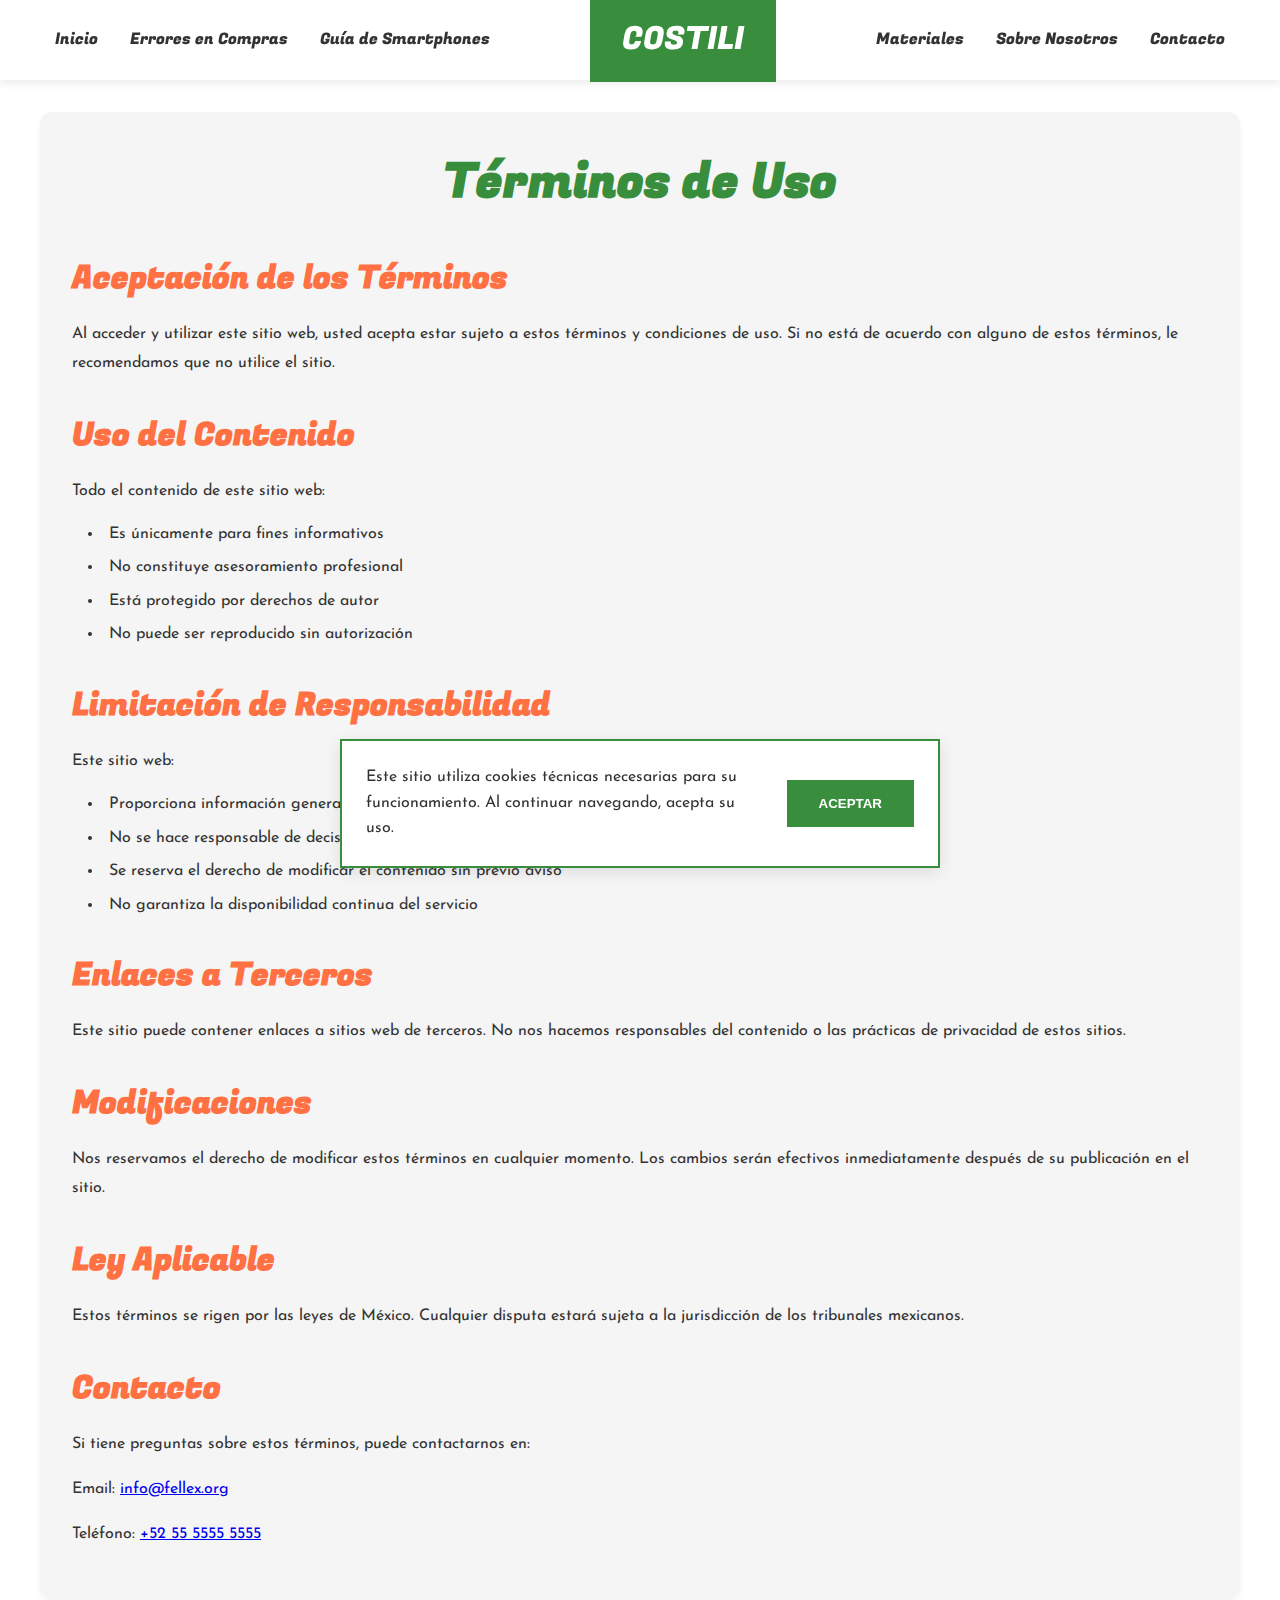
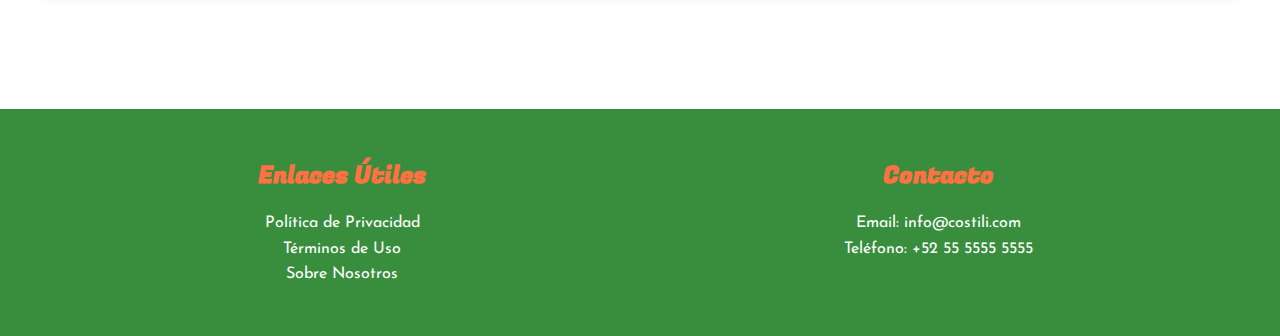
<file: pages/terms.html>
<!DOCTYPE html>
<html lang="es">
<head>
    <meta charset="UTF-8">
    <meta name="viewport" content="width=device-width, initial-scale=1.0">
    <meta name="description" content="Términos y condiciones de uso de nuestro portal informativo.">
    <title>Términos de Uso | Portal Informativo</title>
    <link rel="stylesheet" href="../css/styles.css">
</head>
<body>
    <header>
        <nav class="container">
            <div class="nav-left">
                <ul>
                    <li><a href="../index.html">Inicio</a></li>
                    <li><a href="errores-compras.html">Errores en Compras</a></li>
                    <li><a href="guia-smartphones.html">Guía de Smartphones</a></li>
                </ul>
            </div>
            <div class="logo-container">
                <a href="../index.html" class="logo">Costili</a>
            </div>
            <div class="nav-right">
                <ul>
                    <li><a href="materiales.html">Materiales</a></li>
                    <li><a href="about.html">Sobre Nosotros</a></li>
                    <li><a href="contacto.html">Contacto</a></li>
                </ul>
            </div>
        </nav>
    </header>

    <main class="container main-content">
        <article class="article">
            <h1>Términos de Uso</h1>
            
            <section>
                <h2>Aceptación de los Términos</h2>
                <p>Al acceder y utilizar este sitio web, usted acepta estar sujeto a estos términos y condiciones de uso. Si no está de acuerdo con alguno de estos términos, le recomendamos que no utilice el sitio.</p>
            </section>

            <section>
                <h2>Uso del Contenido</h2>
                <p>Todo el contenido de este sitio web:</p>
                <ul>
                    <li>Es únicamente para fines informativos</li>
                    <li>No constituye asesoramiento profesional</li>
                    <li>Está protegido por derechos de autor</li>
                    <li>No puede ser reproducido sin autorización</li>
                </ul>
            </section>

            <section>
                <h2>Limitación de Responsabilidad</h2>
                <p>Este sitio web:</p>
                <ul>
                    <li>Proporciona información general sin garantías</li>
                    <li>No se hace responsable de decisiones basadas en su contenido</li>
                    <li>Se reserva el derecho de modificar el contenido sin previo aviso</li>
                    <li>No garantiza la disponibilidad continua del servicio</li>
                </ul>
            </section>

            <section>
                <h2>Enlaces a Terceros</h2>
                <p>Este sitio puede contener enlaces a sitios web de terceros. No nos hacemos responsables del contenido o las prácticas de privacidad de estos sitios.</p>
            </section>

            <section>
                <h2>Modificaciones</h2>
                <p>Nos reservamos el derecho de modificar estos términos en cualquier momento. Los cambios serán efectivos inmediatamente después de su publicación en el sitio.</p>
            </section>

            <section>
                <h2>Ley Aplicable</h2>
                <p>Estos términos se rigen por las leyes de México. Cualquier disputa estará sujeta a la jurisdicción de los tribunales mexicanos.</p>
            </section>

            <section>
                <h2>Contacto</h2>
                <p>Si tiene preguntas sobre estos términos, puede contactarnos en:</p>
                <p>Email: <a href="mailto:info@fellex.org">info@fellex.org</a></p>
                <p>Teléfono: <a href="tel:+525555555555">+52 55 5555 5555</a></p>
            </section>
        </article>
    </main>

    <footer>
        <div class="container footer-content">
            <div class="footer-section">
                <h3>Enlaces Útiles</h3>
                <ul>
                    <li><a href="privacy-policy.html">Política de Privacidad</a></li>
                    <li><a href="terms.html">Términos de Uso</a></li>
                    <li><a href="about.html">Sobre Nosotros</a></li>
                </ul>
            </div>
            <div class="footer-section">
                <h3>Contacto</h3>
                <p>Email: <a href="mailto:info@costili.com">info@costili.com</a></p>
                <p>Teléfono: <a href="tel:+525555555555">+52 55 5555 5555</a></p>
            </div>
        </div>
    </footer>

    <div id="cookieBanner" class="cookie-banner">
        <p>Este sitio utiliza cookies técnicas necesarias para su funcionamiento. Al continuar navegando, acepta su uso.</p>
        <button onclick="acceptCookies()">Aceptar</button>
    </div>

    <script src="../js/menu.js"></script>
    <script src="../js/main.js"></script>
</body>
</html>
</file>
<file: css/styles.css>
@import url('https://fonts.googleapis.com/css2?family=Fugaz+One&display=swap');
@import url('https://fonts.googleapis.com/css2?family=Josefin+Sans&display=swap');

:root {
    --primary-color: #388E3C;
    --secondary-color: #FF7043;
    --background-color: #FFFFFF;
    --section-background: #F5F5F5;
    --text-color: #333333;
}

* {
    margin: 0;
    padding: 0;
    box-sizing: border-box;
}

body {
    font-family: 'Josefin Sans', sans-serif;
    line-height: 1.6;
    color: var(--text-color);
    background-color: var(--background-color);
}

.container {
    max-width: 1200px;
    margin: 0 auto;
    padding: 0 20px;
}

/* Header and Navigation */
header {
    background-color: var(--background-color);
    box-shadow: 0 2px 10px rgba(0,0,0,0.1);
    position: sticky;
    top: 0;
    z-index: 1000;
}

nav.container {
    font-family: 'Fugaz One', sans-serif;
    display: flex;
    align-items: center;
    justify-content: space-between;
    padding: 0.5rem 0;
    height: 80px;
    position: relative;
}

.nav-left, .nav-right {
    display: flex;
    align-items: center;
    gap: 2rem;
}

.nav-left {
    margin-left: 15px;
}

.nav-right {
    margin-right: 15px;
}

.logo-container {
    background-color: var(--primary-color);
    padding: 1rem 2rem;
    margin: 0 2rem;
}

.logo {
    font-family: 'Fugaz One', sans-serif;
    font-size: 2rem;
    color: var(--background-color);
    text-decoration: none;
    text-transform: uppercase;
}

nav ul {
    list-style: none;
    display: flex;
    align-items: center;
    gap: 2rem;
}

nav a {
    text-decoration: none;
    color: var(--text-color);
    font-weight: 500;
    transition: color 0.3s ease;
}

nav a:hover {
    color: var(--primary-color);
}

nav .logo-container:hover {
    background-color: var(--background-color);
}

nav .logo-container:hover a {
    color: var(--primary-color);
}

.menu-toggle {
    display: none;
    background: none;
    border: none;
    color: var(--text-color);
    font-size: 1.5rem;
    cursor: pointer;
    padding: 0.5rem;
}

/* Responsive Navigation */
@media (max-width: 1060px) {
    .menu-toggle {
        display: block;
        order: -1;
        position: absolute;
        top: 15px;
        right: 15px;
    }

    nav.container {
        display: flex;
        justify-content: center;
        flex-wrap: wrap;
        flex-direction: column;
    }

    .nav-left, .nav-right {
        display: none;
        top: 100%;
        background: var(--background-color);
        width: 100%;
        padding: 1rem 0;
        box-shadow: 0 2px 4px rgba(0,0,0,0.1);
    }

    nav.logo-container {
        order: -1;
    }

    nav.menu-active {
        height: 100%;
    }

    nav.menu-active .nav-left,
    nav.menu-active .nav-right {
        display: block;
        margin: 0;
    }

    nav.menu-active .nav-left {
        order: 1;
    }

    nav.menu-active .nav-right {
        order: 2;
    }

    nav.menu-active .logo-container {
        margin-top: -10px;
    }

    nav ul {
        flex-direction: column;
        gap: 0;
    }

    nav ul li {
        width: 100%;
    }

    nav ul a {
        display: block;
        padding: 1rem;
        text-align: center;
        border-bottom: 1px solid rgba(0,0,0,0.1);
    }

    nav ul li:last-child a {
        border-bottom: none;
    }
}

/* Main Content */
.main-content {
    padding: 2rem 0;
}

.article {
    background: var(--section-background);
    border-radius: 12px;
    padding: 2rem;
    margin-bottom: 2rem;
    box-shadow: 0 4px 6px rgba(0,0,0,0.05);
}

.article h1 {
    font-family: 'Fugaz One', sans-serif;
    color: var(--primary-color);
    font-size: 3rem;
    margin-bottom: 2rem;
    text-align: center;
}

.article h2 {
    font-family: 'Fugaz One', sans-serif;
    color: var(--secondary-color);
    font-size: 2rem;
    margin: 2rem 0 1rem;
}

.article-image {
    width: 100%;
    height: 300px;
    object-fit: cover;
    border-radius: 8px;
    box-shadow: 0 4px 8px rgba(0,0,0,0.1);
    transition: transform 0.3s ease;
}

.article-image:hover {
    transform: scale(1.02);
}

.article p {
    margin: 1rem 0;
    line-height: 1.8;
}

.article ul {
    list-style-position: inside;
    margin: 1rem 0;
    padding-left: 1rem;
}

.article li {
    margin: 0.5rem 0;
}

/* Article Grid Layout */
.article-grid {
    display: grid;
    grid-template-columns: repeat(auto-fit, minmax(300px, 1fr));
    gap: 2rem;
    margin: 2rem 0;
}

.article-card {
    background: var(--background-color);
    border-radius: 12px;
    box-shadow: 0 4px 6px rgba(0,0,0,0.1);
    overflow: hidden;
    transition: transform 0.3s ease;
}

.article-card:hover {
    transform: translateY(-5px);
}

.article-card .article-image {
    width: 100%;
    height: 200px;
    object-fit: cover;
    border-radius: 12px 12px 0 0;
}

.article-content {
    padding: 1.5rem;
}

.article-content h2 {
    margin-bottom: 1rem;
    font-size: 1.5rem;
}

.article-content ul {
    list-style: none;
    padding: 0;
}

.article-content li {
    margin: 0.5rem 0;
    padding-left: 1.5rem;
    position: relative;
}

.article-content li:before {
    content: "•";
    color: var(--secondary-color);
    position: absolute;
    left: 0;
}

.article-header {
    text-align: center;
    margin: 2rem 0;
    padding: 2rem;
    background: var(--section-background);
    border-radius: 12px;
}

.article-header h1 {
    color: var(--primary-color);
    font-size: 2.5rem;
    margin-bottom: 1rem;
}

.article-header p {
    color: var(--text-color);
    max-width: 800px;
    margin: 0 auto;
    font-size: 1.1rem;
}

/* Price Tag */
.price-tag {
    display: inline-block;
    background: var(--primary-color);
    color: var(--background-color);
    padding: 0.5rem 1rem;
    border-radius: 20px;
    margin: 1rem 0;
    font-weight: bold;
}

/* Store Article Styles */
.store-article {
    background: var(--background-color);
    border-radius: 12px;
    box-shadow: 0 4px 6px rgba(0,0,0,0.1);
    padding: 2rem;
    margin: 2rem 0;
    position: relative;
    overflow: hidden;
    transition: transform 0.3s ease, box-shadow 0.3s ease;
}

.store-article:hover {
    transform: translateY(-5px);
    box-shadow: 0 8px 12px rgba(0,0,0,0.15);
}

.store-article::before {
    content: '';
    position: absolute;
    top: 0;
    left: 0;
    width: 4px;
    height: 100%;
    background: var(--primary-color);
    transition: width 0.3s ease;
}

.store-article:hover::before {
    width: 8px;
}

.store-article h2 {
    display: flex;
    align-items: center;
    gap: 1rem;
    margin-bottom: 1.5rem;
}

.store-article h2::before {
    content: '';
    display: inline-block;
    width: 24px;
    height: 24px;
    background: var(--primary-color);
    border-radius: 50%;
}

.store-content {
    display: grid;
    grid-template-columns: 1fr 1fr;
    gap: 2rem;
    align-items: start;
}

.store-info {
    display: flex;
    flex-direction: column;
    gap: 1rem;
}

.store-info ul {
    background: var(--section-background);
    padding: 1.5rem;
    border-radius: 8px;
    margin: 0;
    transition: background-color 0.3s ease;
}

.store-article:hover .store-info ul {
    background-color: rgba(56, 142, 60, 0.1);
}

.store-info li {
    margin: 0.5rem 0;
    padding-left: 1.5rem;
    position: relative;
}

.store-info li::before {
    content: "•";
    color: var(--secondary-color);
    position: absolute;
    left: 0;
}

.store-tag {
    display: inline-block;
    background: var(--secondary-color);
    color: var(--background-color);
    padding: 0.5rem 1rem;
    border-radius: 20px;
    font-size: 0.9rem;
    margin-bottom: 1rem;
    transition: transform 0.3s ease, background-color 0.3s ease;
}

.store-article:hover .store-tag {
    transform: translateX(5px);
    background-color: var(--primary-color);
}

/* Error Article Styles */
.error-article {
    background: var(--background-color);
    border-radius: 12px;
    box-shadow: 0 4px 6px rgba(0,0,0,0.1);
    padding: 2rem;
    margin: 2rem 0;
    position: relative;
    overflow: hidden;
    transition: transform 0.3s ease, box-shadow 0.3s ease;
}

.error-article:hover {
    transform: translateY(-5px);
    box-shadow: 0 8px 12px rgba(0,0,0,0.15);
}

.error-article::before {
    content: '';
    position: absolute;
    top: 0;
    right: 0;
    width: 4px;
    height: 100%;
    background: var(--secondary-color);
    transition: width 0.3s ease;
}

.error-article:hover::before {
    width: 8px;
}

.error-number {
    position: absolute;
    top: 1rem;
    left: 1rem;
    width: 40px;
    height: 40px;
    background: var(--secondary-color);
    color: var(--background-color);
    border-radius: 50%;
    display: flex;
    align-items: center;
    justify-content: center;
    font-weight: bold;
    font-size: 1.2rem;
    transition: transform 0.3s ease;
}

.error-article:hover .error-number {
    transform: scale(1.1);
}

.error-content {
    display: grid;
    grid-template-columns: 1fr 1fr;
    gap: 2rem;
    align-items: start;
    padding-top: 2rem;
}

.error-content img{
    margin-top: 106px;
}

@media (max-width: 768px) {
    .error-content img{
        margin-top: 0;
    }
}

.error-info {
    display: flex;
    flex-direction: column;
    gap: 1rem;
}

.error-info h2 {
    color: var(--secondary-color);
    font-size: 1.5rem;
    margin-bottom: 1rem;
    padding-left: 3rem;
}

.error-info p {
    background: var(--section-background);
    padding: 1.5rem;
    border-radius: 8px;
    margin: 0;
    transition: background-color 0.3s ease;
}

.error-article:hover .error-info p {
    background-color: rgba(255, 112, 67, 0.1);
}

.error-solution {
    background: var(--section-background);
    padding: 1.5rem;
    border-radius: 8px;
    margin-top: 1rem;
}

.error-solution h3 {
    color: var(--primary-color);
    margin-bottom: 1rem;
}

.error-solution ul {
    list-style: none;
    padding: 0;
    margin: 0;
}

.error-solution li {
    margin: 0.5rem 0;
    padding-left: 1.5rem;
    position: relative;
}

.error-solution li::before {
    content: "✓";
    color: var(--primary-color);
    position: absolute;
    left: 0;
}

@media (max-width: 768px) {
    .error-content {
        grid-template-columns: 1fr;
    }
    
    .error-info h2 {
        padding-left: 3.5rem;
    }
}

/* Material Article Styles */
.material-article {
    background: var(--background-color);
    border-radius: 12px;
    box-shadow: 0 4px 6px rgba(0,0,0,0.1);
    padding: 2rem;
    margin: 2rem 0;
    position: relative;
    overflow: hidden;
    transition: transform 0.3s ease, box-shadow 0.3s ease;
}

.material-article:hover {
    transform: translateY(-5px);
    box-shadow: 0 8px 12px rgba(0,0,0,0.15);
}

.material-article::after {
    content: '';
    position: absolute;
    bottom: 0;
    left: 0;
    width: 100%;
    height: 4px;
    background: linear-gradient(to right, var(--primary-color), var(--secondary-color));
    transition: height 0.3s ease;
}

.material-article:hover::after {
    height: 8px;
}

.material-type {
    display: inline-block;
    background: var(--primary-color);
    color: var(--background-color);
    padding: 0.5rem 1.5rem;
    border-radius: 20px;
    font-size: 0.9rem;
    margin-bottom: 1rem;
    transform-origin: left;
    transition: transform 0.3s ease, background-color 0.3s ease;
}

.material-article:hover .material-type {
    transform: scale(1.05);
    background: var(--secondary-color);
}

.material-content {
    display: grid;
    grid-template-columns: 1fr 1fr;
    gap: 2rem;
    align-items: start;
}

.material-info {
    display: flex;
    flex-direction: column;
    gap: 1rem;
}

.material-info h2 {
    font-size: 1.5rem;
    margin-bottom: 1rem;
    transition: color 0.3s ease;
}


.material-description {
    background: var(--section-background);
    padding: 1.5rem;
    border-radius: 8px;
    margin: 0;
    transition: background-color 0.3s ease;
}

.material-article:hover .material-description {
    background-color: rgba(56, 142, 60, 0.1);
}

.material-features {
    background: var(--section-background);
    padding: 1.5rem;
    border-radius: 8px;
    margin-top: 1rem;
}

.material-features h3 {
    color: var(--secondary-color);
    margin-bottom: 1rem;
}

.material-features ul {
    list-style: none;
    padding: 0;
    margin: 0;
    display: grid;
    grid-template-columns: repeat(2, 1fr);
    gap: 0.5rem 1rem;
}

.material-features li {
    padding-left: 1.5rem;
    position: relative;
}

.material-features li::before {
    content: "•";
    color: var(--primary-color);
    position: absolute;
    left: 0;
    font-size: 1.2em;
}

.material-image {
    border-radius: 8px;
    overflow: hidden;
    position: relative;
    display: flex;
    align-items: center;
    justify-content: center;
    height: 100%;
}

.material-image img {
    width: 100%;
    height: auto;
    object-fit: cover;
    transition: transform 0.3s ease;
}

.material-article:hover .material-image img {
    transform: scale(1.05);
}

@media (max-width: 768px) {
    .material-content {
        grid-template-columns: 1fr;
    }
    
    .material-features ul {
        grid-template-columns: 1fr;
    }
}

/* About and Contact Page Styles */
.info-section {
    background: var(--background-color);
    border-radius: 12px;
    box-shadow: 0 4px 6px rgba(0,0,0,0.1);
    padding: 2rem;
    margin: 2rem 0;
}

.info-section h2 {
    color: var(--primary-color);
    font-size: 1.8rem;
    margin-bottom: 1.5rem;
    border-bottom: 3px solid var(--secondary-color);
    padding-bottom: 0.5rem;
    display: inline-block;
}

.info-section p {
    line-height: 1.6;
    margin-bottom: 1.5rem;
}

.info-section ul {
    list-style: none;
    padding: 0;
    margin: 1rem 0;
}

.info-section li {
    padding: 0.8rem 0;
    padding-left: 1.5rem;
    position: relative;
    border-bottom: 1px solid var(--section-background);
}

.info-section li:last-child {
    border-bottom: none;
}

.info-section li::before {
    content: "•";
    color: var(--primary-color);
    position: absolute;
    left: 0;
    font-size: 1.2em;
}

.contact-info {
    background: var(--section-background);
    padding: 1.5rem;
    border-radius: 8px;
    margin: 1rem 0;
}

.contact-info h3 {
    color: var(--secondary-color);
    margin-bottom: 1rem;
}

.contact-info a {
    color: var(--primary-color);
    text-decoration: none;
    transition: color 0.3s ease;
}

.contact-info a:hover {
    color: var(--secondary-color);
}

.location-info {
    padding: 1rem;
    background: var(--section-background);
    border-radius: 8px;
    margin-top: 1rem;
}

/* Footer */
footer {
    background-color: var(--primary-color);
    color: var(--background-color);
    padding: 3rem 0;
    margin-top: 3rem;
}

.footer-content {
    display: grid;
    grid-template-columns: repeat(auto-fit, minmax(250px, 1fr));
    gap: 2rem;
    text-align: center;
}

.footer-section h3 {
    font-family: 'Fugaz One', sans-serif;
    color: var(--secondary-color);
    margin-bottom: 1rem;
    font-size: 1.5rem;
}

.footer-section ul {
    list-style: none;
}

.footer-section a {
    color: var(--background-color);
    text-decoration: none;
    transition: color 0.3s ease;
}

.footer-section a:hover {
    color: var(--secondary-color);
}

/* Cookie Banner */
.cookie-banner {
    position: fixed;
    bottom: 2rem;
    left: 50%;
    transform: translateX(-50%);
    background: var(--background-color);
    padding: 1.5rem;
    border: 2px solid var(--primary-color);
    border-radius: 0;
    box-shadow: 0 4px 15px rgba(0,0,0,0.1);
    display: flex;
    gap: 2rem;
    align-items: center;
    max-width: 90%;
    width: 600px;
    z-index: 1000;
}

.cookie-banner button {
    background: var(--primary-color);
    color: var(--background-color);
    border: none;
    padding: 1rem 2rem;
    border-radius: 0;
    cursor: pointer;
    font-weight: bold;
    transition: background-color 0.3s ease;
    flex-shrink: 0;
    text-transform: uppercase;
}

.cookie-banner button:hover {
    background-color: #2d7230;
}

/* Responsive Design */
@media (max-width: 768px) {
    .logo {
        font-size: 2rem;
    }

    nav ul {
        flex-direction: column;
        align-items: center;
        gap: 1rem;
    }

    .article h1 {
        font-size: 2rem;
    }

    .article h2 {
        font-size: 1.5rem;
    }

    .cookie-banner {
        flex-direction: column;
        text-align: center;
        padding: 1rem;
    }

    .article-image {
        height: 200px;
    }

    .store-content {
        grid-template-columns: 1fr;
    }
}
</file>
